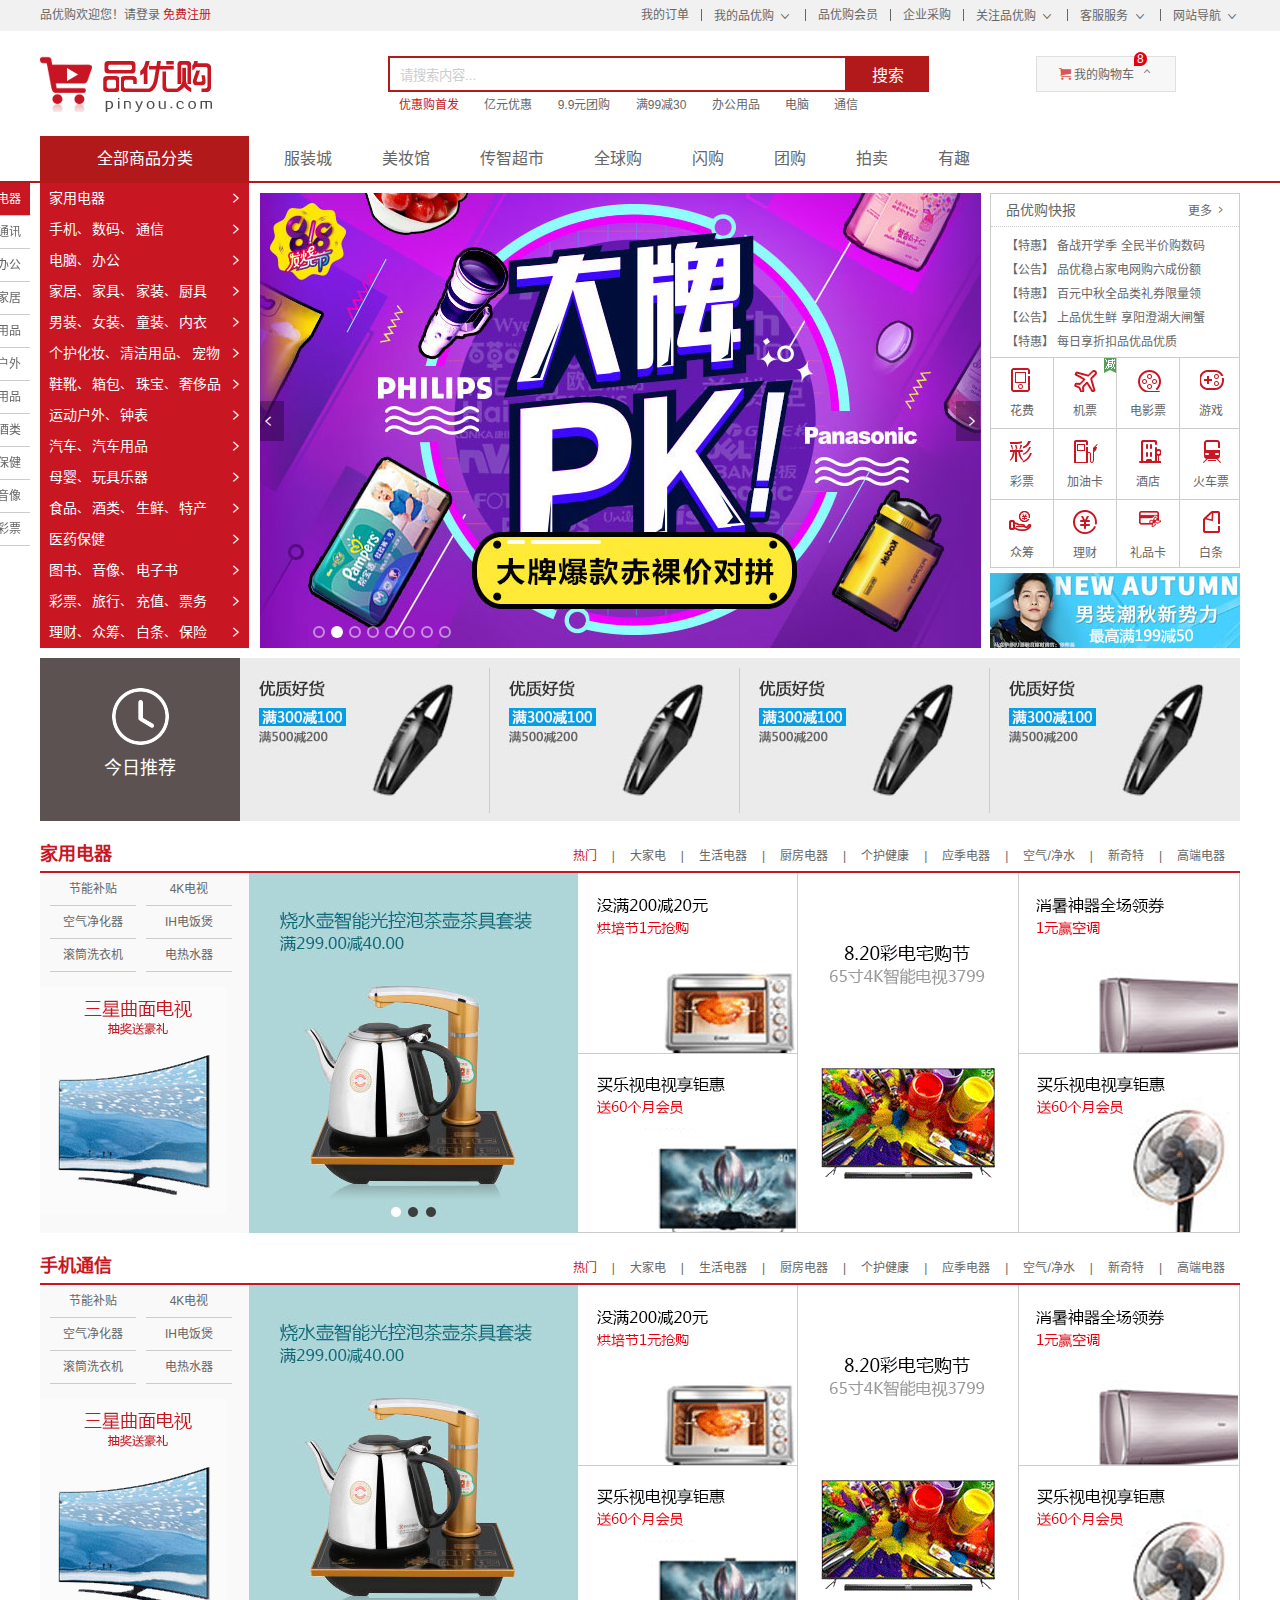
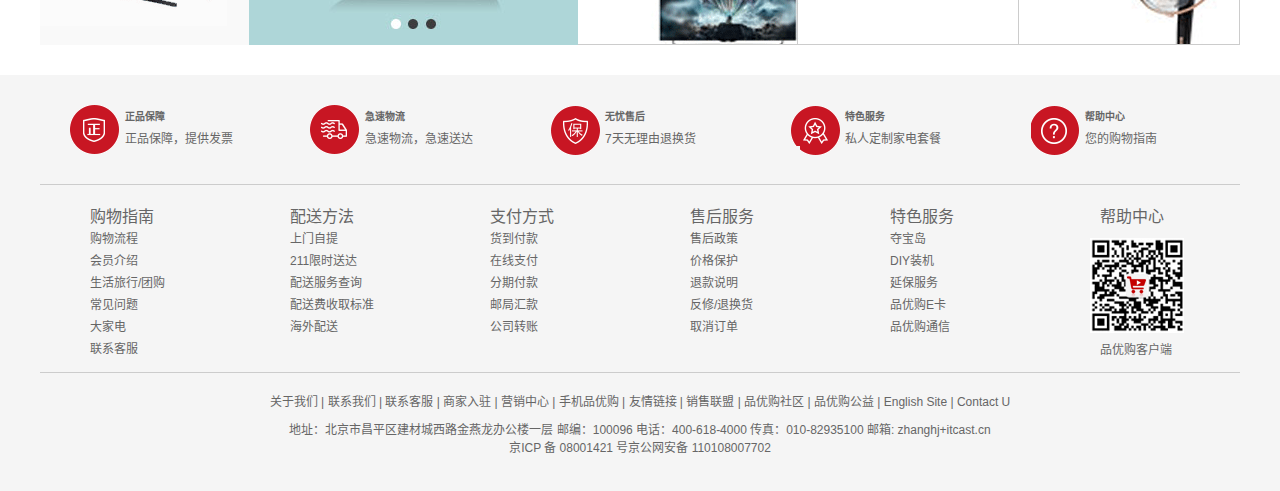
<file: pinyougou/index.html>
<!DOCTYPE html>
<html lang="zh-CN">
<head>
    <meta charset="UTF-8">
    <title>品优购-综合网购首选-正品低价、品质保障、配送及时、轻松购物！</title>
    <meta name="description" content="品优购 - 亚洲较大的网上交易平台，提供各类服饰、美容、家居、数码、话费/点卡充值… 数亿优质商品，同时提供担保交易(先收货后付款)等安全交易保障服务，并由商家提供退货承诺、破损补寄等消费者保障服务，让你安心享受网上购物乐趣！"/>
    <meta name="keywords" content="网上购物,网上商城,家电,手机,电脑,服装,居家,母婴,美妆,个护,食品,生鲜,品优购">
    <!-- 引入favicon.ico网页图标 -->
    <link rel="shortcut icon" href="favicon.ico">
    <!-- 引入css 初始化的css 文件 -->
    <link rel="stylesheet" href="css/base.css">
    <!-- 引入公共样式的css 文件 -->
    <link rel="stylesheet" href="css/common.css">
    <!-- 引入首页样式 -->
    <link rel="stylesheet" href="css/index.css">
</head>
<body>
    <!-- 顶部快捷导航 start -->
    <div class="shortcut">
        <div class="w">
            <div class="fl">
                <ul>
                    <li>品优购欢迎您！</li>
                    <li>请<a href="#">登录</a> <a href="#" class="style-red">免费注册</a></li>
                </ul>
            </div>
            <div class="fr">
                <ul>
                    <li><a href="#">我的订单</a></li>
                    <li class="spacer"></li>
                    <li>
                        <a href="#">我的品优购</a>
                        <i class="icomoon"></i>
                    </li>
                    <li class="spacer"></li>
                    <li><a href="#">品优购会员</a></li>
                    <li class="spacer"></li>
                    <li><a href="#">企业采购</a></li>
                    <li class="spacer"></li>
                    <li>
                        <a href="#">关注品优购</a>
                        <i class="icomoon"></i>
                    </li>
                    <li class="spacer"></li>
                    <li>
                        <a href="#">客服服务</a>
                        <i class="icomoon"></i>
                    </li>
                    <li class="spacer"></li>
                    <li>
                        <a href="#">网站导航</a>
                        <i class="icomoon"></i>
                    </li>
                </ul>
            </div>
        </div>
    </div>
    <!-- 顶部快捷导航 end -->
    <!-- header start -->
    <div class="header w">
        <!-- logo -->
        <div class="logo">
            <h1>
                <a href="index.html" title="品优购">品优购</a>
            </h1>
        </div>
        <!-- search -->
        <div class="search">
            <input type="text" class="text" value="请搜索内容...">
            <button class="btn">搜索</button>
        </div>
        <!-- hotwords -->
        <div class="hotwords">
            <a href="#" class="style-red">优惠购首发</a>
            <a href="#">亿元优惠</a>
            <a href="#">9.9元团购</a>
            <a href="#">满99减30</a>
            <a href="#">办公用品</a>
            <a href="#">电脑</a>
            <a href="#">通信</a>
        </div>
        <!-- shopcar -->
        <div class="shopcar">
            <i class="car"></i> 我的购物车 <i class="arrow"></i>
            <i class="count">8</i>
        </div>
    </div>
    <!-- header end -->
    <!-- nav start -->
    <div class="nav">
        <div class="w">
            <!-- dropdown  -->
            <div class="dropdown fl">
                <div class="dt">
                    全部商品分类
                </div>
                <div class="dd" >
                    <ul>
                        <li class="menu_item">
                            <a href="#">家用电器</a>
                            <i class="fr"></i>
                        </li>
                        <li class="menu_item">
                            <a href="list.html">手机</a>、
                            <a href="#">数码</a>、
                            <a href="#">通信</a>
                            <i class="fr"></i>
                        </li>
                        <li class="menu_item">
                            <a href="#">电脑</a>、
                            <a href="#">办公</a>
                            <i class="fr"></i>
                        </li>
                        <li class="menu_item">
                            <a href="#">家居</a>、
                            <a href="#">家具</a>、
                            <a href="#">家装</a>、
                            <a href="#">厨具</a>
                            <i class="fr"></i>
                        </li>
                        <li class="menu_item">
                            <a href="#">男装</a>、
                            <a href="#">女装</a>、
                            <a href="#">童装</a>、
                            <a href="#">内衣</a>
                            <i class="fr"></i>
                        </li>
                        <li class="menu_item">
                            <a href="#">个护化妆</a>、
                            <a href="#">清洁用品</a>、
                            <a href="#">宠物</a>
                            <i class="fr"></i>
                        </li>
                        <li class="menu_item">
                            <a href="#">鞋靴</a>、
                            <a href="#">箱包</a>、
                            <a href="#">珠宝</a>、
                            <a href="#">奢侈品</a>
                            <i class="fr"></i>
                        </li>
                        <li class="menu_item">
                            <a href="#">运动户外</a>、
                            <a href="#">钟表</a>
                            <i class="fr"></i>
                        </li>
                        <li class="menu_item">
                            <a href="#">汽车</a>、
                            <a href="#">汽车用品</a>
                            <i class="fr"></i>
                        </li>
                        <li class="menu_item">
                            <a href="#">母婴</a>、
                            <a href="#">玩具乐器</a>
                            <i class="fr"></i>
                        </li>
                        <li class="menu_item">
                            <a href="#">食品</a>、
                            <a href="#">酒类</a>、
                            <a href="#">生鲜</a>、
                            <a href="#">特产</a>
                            <i class="fr"></i>
                        </li>
                        <li class="menu_item">
                            <a href="#">医药保健</a>
                            <i class="fr"></i>
                        </li>
                        <li class="menu_item">
                            <a href="#">图书</a>、
                            <a href="#">音像</a>、
                            <a href="#">电子书</a>
                            <i class="fr"></i>
                        </li>
                        <li class="menu_item">
                            <a href="#">彩票</a>、
                            <a href="#">旅行</a>、
                            <a href="#">充值</a>、
                            <a href="#">票务</a>
                            <i class="fr"></i>
                        </li>
                        <li class="menu_item">
                            <a href="#">理财</a>、
                            <a href="#">众筹</a>、
                            <a href="#">白条</a>、
                            <a href="#">保险</a>
                            <i class="fr"></i>
                        </li>
                    </ul>
                </div>
            </div>
            <!-- navitems  -->
            <div class="navitems fl">
                <ul>
                    <li><a href="#">服装城</a></li>
                    <li><a href="#">美妆馆</a></li>
                    <li><a href="#">传智超市</a></li>
                    <li><a href="#">全球购</a></li>
                    <li><a href="#">闪购</a></li>
                    <li><a href="#">团购</a></li>
                    <li><a href="#">拍卖</a></li>
                    <li><a href="#">有趣</a></li>
                </ul>
            </div>
        </div>
    </div>
    <!-- nav end -->

    <!-- main start -->
    <div class="w">
        <div class="main">
            <!-- focus -->
            <div class="focus fl">
                <a href="#" class="arrow-l"></a>
                <a href="#" class="arrow-r"></a>
                <ul>
                    <li>
                        <a href="#">
                            <img src="upload/focus.jpg" alt="">
                        </a>
                    </li>
                </ul>
                <ol class="circle">
                    <li></li>
                    <li class="current"></li>
                    <li></li>
                    <li></li>
                    <li></li>
                    <li></li>
                    <li></li>
                    <li></li>
                </ol>
            </div>
            <!-- newsflash  -->
            <div class="newsflash fr">
                <!-- news -->
                <div class="news">
                    <!-- news-hd -->
                    <div class="news-hd">
                        品优购快报
                        <a href="#">更多</a>
                    </div>
                    <!-- news-bd -->
                    <div class="news-bd">
                        <ul>
                            <li><a href="#">【特惠】 备战开学季 全民半价购数码</a></li>
                            <li><a href="#">【公告】 品优稳占家电网购六成份额</a></li>
                            <li><a href="#">【特惠】 百元中秋全品类礼券限量领</a></li>
                            <li><a href="#">【公告】 上品优生鲜 享阳澄湖大闸蟹</a></li>
                            <li><a href="#">【特惠】 每日享折扣品优品优质</a></li>
                        </ul>
                    </div>
                </div>
                <!-- lifeservice -->
                <div class="lifeservice">
                    <ul>
                        <li>
                            <a href="#">
                                <i class="service_ico service_ico_huafei"></i>
                                <p>花费</p>
                            </a>
                        </li>
                        <li>
                            <a href="#">
                                <i class="service_ico service_ico_jipiao"></i>
                                <p>机票</p>
                            </a>
                            <span class="hot"></span>
                        </li>
                        <li>
                            <a href="#">
                                <i class="service_ico service_ico_dianyingpiao"></i>
                                <p>电影票</p>
                            </a>
                        </li>
                        <li>
                            <a href="#">
                                <i class="service_ico service_ico_youxi"></i>
                                <p>游戏</p>
                            </a>
                        </li>
                        <li>
                            <a href="#">
                                <i class="service_ico service_ico_caipiao"></i>
                                <p>彩票</p>
                            </a>
                        </li>
                        <li>
                            <a href="#">
                                <i class="service_ico service_ico_jiayouka"></i>
                                <p>加油卡</p>
                            </a>
                        </li>
                        <li>
                            <a href="#">
                                <i class="service_ico service_ico_jiudian"></i>
                                <p>酒店</p>
                            </a>
                        </li>
                        <li>
                            <a href="#">
                                <i class="service_ico service_ico_huochepiao"></i>
                                <p>火车票</p>
                            </a>
                        </li>
                        <li>
                            <a href="#">
                                <i class="service_ico service_ico_zongchou"></i>
                                <p>众筹</p>
                            </a>
                        </li>
                        <li>
                            <a href="#">
                                <i class="service_ico service_ico_licai"></i>
                                <p>理财</p>
                            </a>
                        </li>
                        <li>
                            <a href="#">
                                <i class="service_ico service_ico_lipinka"></i>
                                <p>礼品卡</p>
                            </a>
                        </li>
                        <li>
                            <a href="#">
                                <i class="service_ico service_ico_baitiao"></i>
                                <p>白条</p>
                            </a>
                        </li>
                    </ul>
                </div>
                <!-- bargain  -->
                <div class="bargain">
                    <img src="upload/bargain.jpg" alt="">
                </div>
            </div>
        </div>
    </div>
    <!-- main end -->

    <!-- recommend start -->
    <div class="recommend w">
        <!-- recom-hd -->
        <div class="recom-hd fl">
            <img src="img/clock.png" alt="">
            <h3>今日推荐</h3>
        </div>
        <!-- recom-bd -->
        <div class="recom-bd fl">
            <ul>
                <li><a href="#"><img src="upload/pic.jpg" alt=""></a></li>
                <li><a href="#"><img src="upload/pic.jpg" alt=""></a></li>
                <li><a href="#"><img src="upload/pic.jpg" alt=""></a></li>
                <li class="last"><a href="#"><img src="upload/pic.jpg" alt=""></a></li>
            </ul>
        </div>
    </div>
    <!-- recommend end -->

    <!-- floor start -->
    <div class="floor">
        <div class="jiadian w">
            <!-- box-hd -->
            <div class="box-hd">
                <h3>家用电器</h3>
                <div class="tab-list fr">
                    <ul>
                        <li><a href="#" class="style-red">热门</a>|</li>
                        <li><a href="#">大家电</a>|</li>
                        <li><a href="#">生活电器</a>|</li>
                        <li><a href="#">厨房电器</a>|</li>
                        <li><a href="#">个护健康</a>|</li>
                        <li><a href="#">应季电器</a>|</li>
                        <li><a href="#">空气/净水</a>|</li>
                        <li><a href="#">新奇特</a>|</li>
                        <li><a href="#">高端电器</a></li>
                    </ul>
                </div>
            </div>
            <!-- box-bd -->
            <div class="box-bd">
                <ul class="tab-con">
                    <li class="w209">
                        <ul class="tab-con-list">
                            <li><a href="#">节能补贴</a></li>
                            <li><a href="#">4K电视</a></li>
                            <li><a href="#">空气净化器</a></li>
                            <li><a href="#">IH电饭煲</a></li>
                            <li><a href="#">滚筒洗衣机</a></li>
                            <li><a href="#">电热水器</a></li>
                        </ul>
                        <img src="upload/floor-1-1.png" alt="">
                    </li>
                    <li class="w329"><img src="upload/pic1.jpg" alt=""></li>
                    <li class="w219">
                        <div class="tab-con-item">
                            <a href="#">
                                <img src="upload/floor-1-2.png" alt="">
                            </a>
                        </div>
                        <div class="tab-con-item">
                            <a href="#">
                                <img src="upload/floor-1-3.png" alt="">
                            </a>
                        </div>
                    </li>
                    <li class="w220">
                        <div class="tab-con-item">
                            <a href="#">
                                <img src="upload/floor-1-4.png" alt="">
                            </a>
                        </div>
                    </li>
                    <li class="w220">
                        <div class="tab-con-item">
                            <a href="#">
                                <img src="upload/floor-1-5.png" alt="">
                            </a>
                        </div>
                        <div class="tab-con-item">
                            <a href="#">
                                <img src="upload/floor-1-6.png" alt="">
                            </a>
                        </div>
                    </li>
                </ul>
                <!-- <ul class="tab-con">
                    <li></li>
                    <li></li>
                    <li></li>
                    <li></li>
                    <li></li>
                </ul> -->
            </div>
        </div>
        <div class="shouji w">
            <!-- box-hd -->
            <div class="box-hd">
                <h3>手机通信</h3>
                <div class="tab-list fr">
                    <ul>
                        <li><a href="#" class="style-red">热门</a>|</li>
                        <li><a href="#">大家电</a>|</li>
                        <li><a href="#">生活电器</a>|</li>
                        <li><a href="#">厨房电器</a>|</li>
                        <li><a href="#">个护健康</a>|</li>
                        <li><a href="#">应季电器</a>|</li>
                        <li><a href="#">空气/净水</a>|</li>
                        <li><a href="#">新奇特</a>|</li>
                        <li><a href="#">高端电器</a></li>
                    </ul>
                </div>
            </div>
            <!-- box-bd -->
            <div class="box-bd">
                <ul class="tab-con">
                    <li class="w209">
                        <ul class="tab-con-list">
                            <li><a href="#">节能补贴</a></li>
                            <li><a href="#">4K电视</a></li>
                            <li><a href="#">空气净化器</a></li>
                            <li><a href="#">IH电饭煲</a></li>
                            <li><a href="#">滚筒洗衣机</a></li>
                            <li><a href="#">电热水器</a></li>
                        </ul>
                        <img src="upload/floor-1-1.png" alt="">
                    </li>
                    <li class="w329"><img src="upload/pic1.jpg" alt=""></li>
                    <li class="w219">
                        <div class="tab-con-item">
                            <a href="#">
                                <img src="upload/floor-1-2.png" alt="">
                            </a>
                        </div>
                        <div class="tab-con-item">
                            <a href="#">
                                <img src="upload/floor-1-3.png" alt="">
                            </a>
                        </div>
                    </li>
                    <li class="w220">
                        <div class="tab-con-item">
                            <a href="#">
                                <img src="upload/floor-1-4.png" alt="">
                            </a>
                        </div>
                    </li>
                    <li class="w220">
                        <div class="tab-con-item">
                            <a href="#">
                                <img src="upload/floor-1-5.png" alt="">
                            </a>
                        </div>
                        <div class="tab-con-item">
                            <a href="#">
                                <img src="upload/floor-1-6.png" alt="">
                            </a>
                        </div>
                    </li>
                </ul>
                <!-- <ul class="tab-con">
                    <li></li>
                    <li></li>
                    <li></li>
                    <li></li>
                    <li></li>
                </ul> -->
            </div>
        </div>
    </div>
    <!-- floor end -->

    <!-- fixedtool start -->
    <div class="fixedtool">
        <ul>
            <li class="current">家用电器</li>
            <li>手机通讯</li>
            <li>电脑办公</li>
            <li>家具家居</li>
            <li>生活用品</li>
            <li>运动户外</li>
            <li>汽车用品</li>
            <li>食品酒类</li>
            <li>医药保健</li>
            <li>图书音像</li>
            <li>金融彩票</li>
        </ul>
    </div>
    <!-- fixedtool end -->

    <!-- footer start -->
    <div class="footer">
        <div class="w">
            <!-- mod_service -->
            <div class="mod_service">
                <ul>
                    <li>
                        <i class="mod_cervice_icon mod_service_zheng"></i>
                        <div class="mod_service_tit">
                            <h5>正品保障</h5>
                            <p>正品保障，提供发票</p>
                        </div>
                    </li>
                    <li>
                        <i class="mod_cervice_icon mod_service_kuai"></i>
                        <div class="mod_service_tit">
                            <h5>急速物流</h5>
                            <p>急速物流，急速送达</p>
                        </div>
                    </li>
                    <li>
                        <i class="mod_cervice_icon mod_service_bao"></i>
                        <div class="mod_service_tit">
                            <h5>无忧售后</h5>
                            <p>7天无理由退换货</p>
                        </div>
                    </li>
                    <li>
                        <i class="mod_cervice_icon mod_service_server"></i>
                        <div class="mod_service_tit">
                            <h5>特色服务</h5>
                            <p>私人定制家电套餐</p>
                        </div>
                    </li>
                    <li>
                        <i class="mod_cervice_icon mod_service_help"></i>
                        <div class="mod_service_tit">
                            <h5>帮助中心</h5>
                            <p>您的购物指南</p>
                        </div>
                    </li>
                </ul>
            </div>
            <!-- mod_help  -->
            <div class="mod_help">
                <dl class="mod_help_list">
                    <dt>购物指南</dt>
                    <dd><a href="#">购物流程</a></dd>
                    <dd><a href="#">会员介绍</a></dd>
                    <dd><a href="#">生活旅行/团购</a></dd>
                    <dd><a href="#">常见问题</a></dd>
                    <dd><a href="#">大家电</a></dd>
                    <dd><a href="#">联系客服</a></dd>
                </dl>
                <dl class="mod_help_list">
                    <dt>配送方法</dt>
                    <dd><a href="#">上门自提</a></dd>
                    <dd><a href="#">211限时送达</a></dd>
                    <dd><a href="#">配送服务查询</a></dd>
                    <dd><a href="#">配送费收取标准</a></dd>
                    <dd><a href="#">海外配送</a></dd>
                </dl>
                <dl class="mod_help_list">
                    <dt>支付方式</dt>
                    <dd><a href="#">货到付款</a></dd>
                    <dd><a href="#">在线支付</a></dd>
                    <dd><a href="#">分期付款</a></dd>
                    <dd><a href="#">邮局汇款</a></dd>
                    <dd><a href="#">公司转账</a></dd>
                </dl>
                <dl class="mod_help_list">
                    <dt>售后服务</dt>
                    <dd><a href="#">售后政策</a></dd>
                    <dd><a href="#">价格保护</a></dd>
                    <dd><a href="#">退款说明</a></dd>
                    <dd><a href="#">反修/退换货</a></dd>
                    <dd><a href="#">取消订单</a></dd>
                </dl>
                <dl class="mod_help_list">
                    <dt>特色服务</dt>
                    <dd><a href="#">夺宝岛</a></dd>
                    <dd><a href="#">DIY装机</a></dd>
                    <dd><a href="#">延保服务</a></dd>
                    <dd><a href="#">品优购E卡</a></dd>
                    <dd><a href="#">品优购通信</a></dd>
                </dl>
                <dl class="mod_help_list mod_help_app">
                    <dt>帮助中心</dt>
                    <dd>
                        <img src="upload/erweima.png" alt="">
                        <p>品优购客户端</p>
                    </dd>
                </dl>
            </div>
            <!-- mod_copyright  -->
            <div class="mod_copyright">
                <p class="mod_copyright_links">
                    <a href="#">关于我们</a> | <a href="#">联系我们</a> | <a href="#">联系客服</a> | <a href="#">商家入驻</a> | <a href="#">营销中心</a> | <a href="#">手机品优购</a> | <a href="#">友情链接</a> | <a href="#">销售联盟</a> | <a href="#">品优购社区</a> | <a href="#">品优购公益</a> | <a href="#">English Site</a> | <a href="#">Contact U</a>
                </p>
                <p class=".mod_copyright_info">
                    地址：北京市昌平区建材城西路金燕龙办公楼一层 邮编：100096 电话：400-618-4000 传真：010-82935100 邮箱: zhanghj+itcast.cn <br>
                    京ICP 备 08001421 号京公网安备 110108007702
                </p>
            </div>
        </div>
    </div>
    <!-- footer end -->
</body>
</html>
</file>
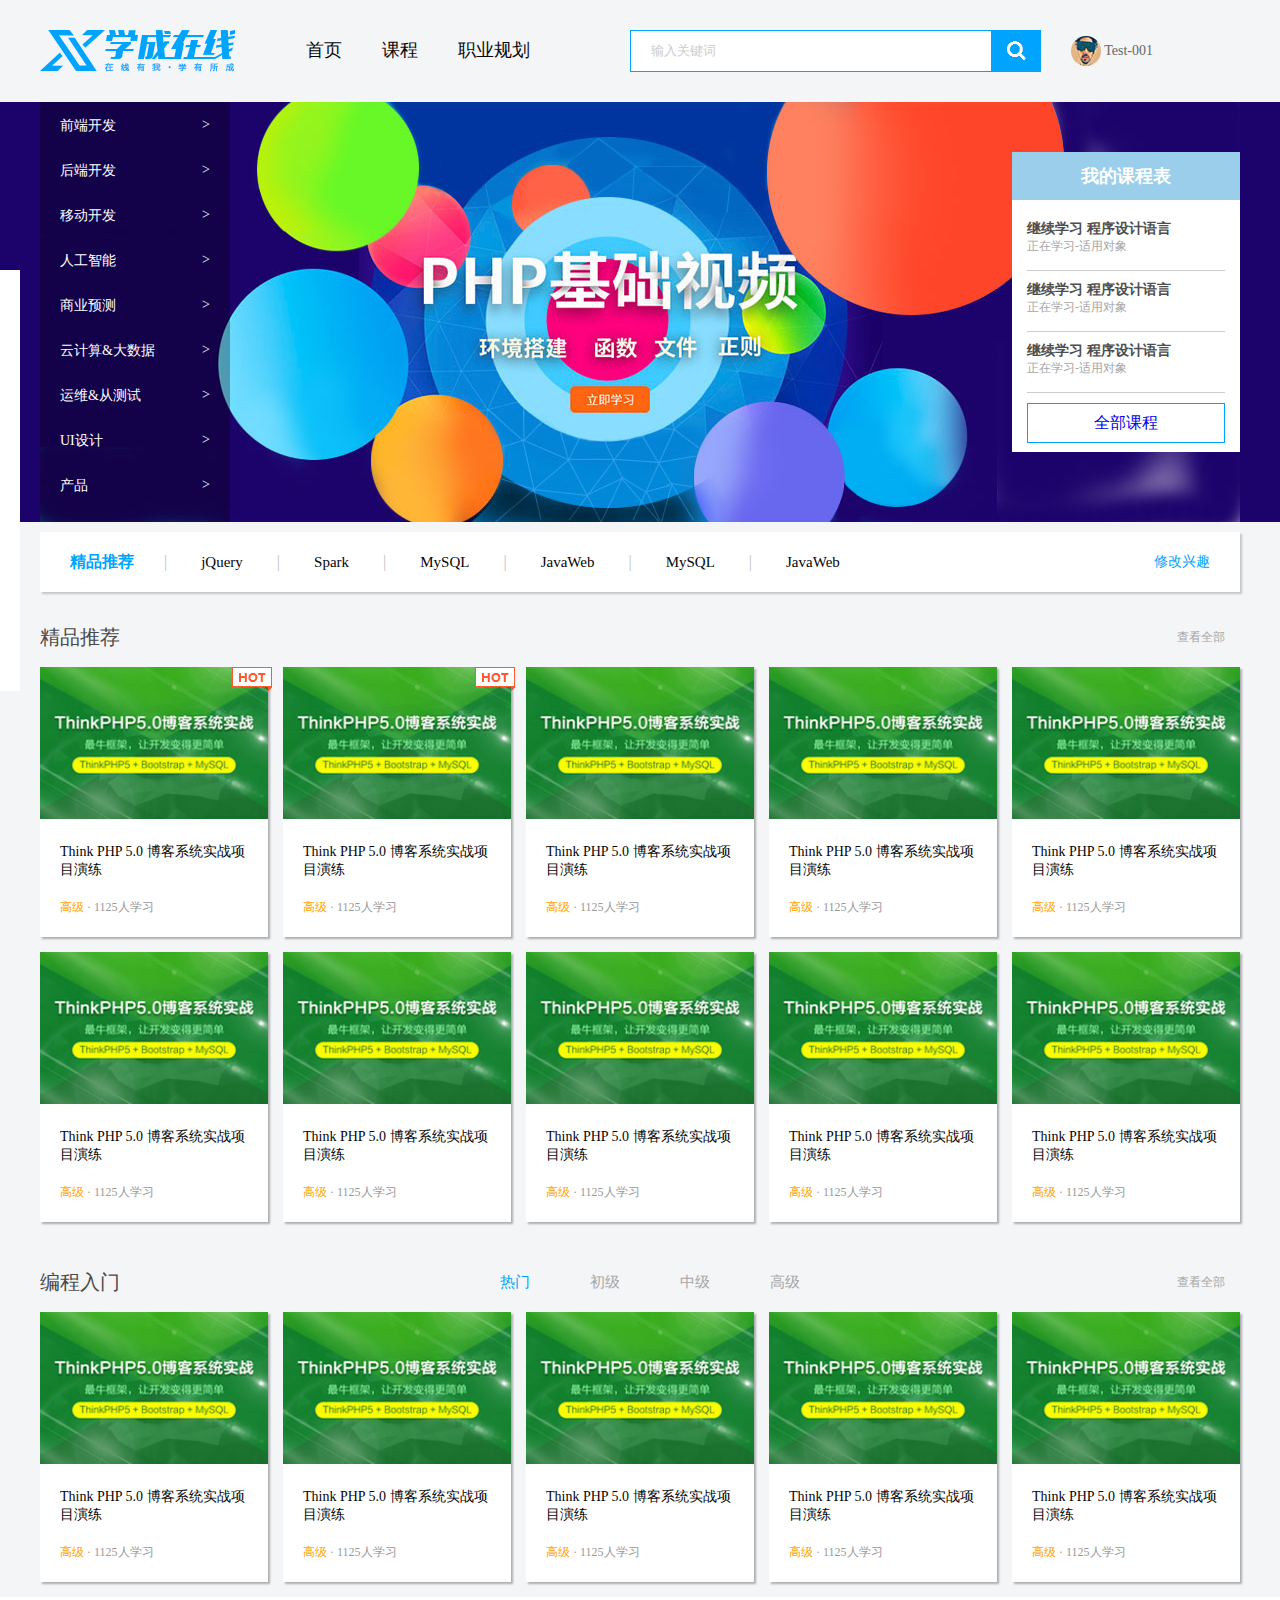
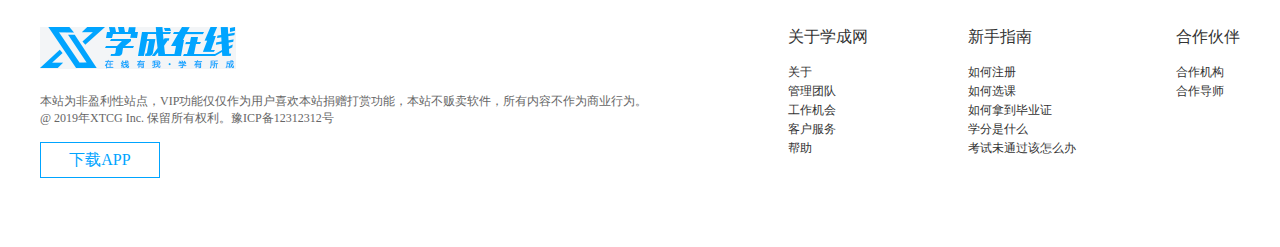
<file: study/index.html>
<!DOCTYPE html>
<html lang="en">
<head>
    <meta charset="UTF-8">
    <meta http-equiv="X-UA-Compatible" content="IE=edge">
    <meta name="viewport" content="width=device-width, initial-scale=1.0">
    <title>学成在线</title>
    <link rel="stylesheet" href="style.css">
</head>
<body>
    <!-- 固定的侧边栏 -->
    <div class="fixedbar">
        <ul>
            <li><a href="#">编程入门</a></li>
            <li><a href="#">数据分析师</a></li>
            <li><a href="#">机器学习工程师</a></li>
            <li><a href="#">前端开发工程师</a></li>
            <li><a href="#">人工智能工程师</a></li>
            <li><a href="#">全栈工程师</a></li>
            <li><a href="#">IOS工程师</a></li>
            <li><a href="#">VR开发者</a></li>
            <li><a href="#">深度学习</a></li>
            <li><a href="#">商业预测分析师</a></li>
            <li><a href="#">Android开发工程师</a></li>
        </ul>
    </div>
    <!-- header头部模块开始 -->
    <div class="header w">
        <!-- logo -->
        <div class="logo">
            <img src="images/logo.png" alt="">
        </div>
        <!-- nav -->
        <div class="nav">
            <ul>
                <li><a href="#">首页</a></li>
                <li><a href="#">课程</a></li>
                <li><a href="#">职业规划</a></li>
            </ul>
        </div>
        <!-- search -->
        <div class="search">
            <input type="text" value="输入关键词">
            <button></button>
        </div>
        <!-- user -->
        <div class="user">
            <img src="images/user.jpg" alt=""> 
            Test-001
        </div>
    </div>
    <!-- header头部模块结束 -->
    <!-- banner 部分 start -->
    <div class="banner">
        <div class="w">
            <!-- 左侧 subnav -->
            <div class="subnav">
                <ul>
                    <li><a href="#">前端开发 <span>></span></a></li>
                    <li><a href="#">后端开发 <span>></span></a></li>
                    <li><a href="#">移动开发 <span>></span></a></li>
                    <li><a href="#">人工智能 <span>></span></a></li>
                    <li><a href="#">商业预测 <span>></span></a></li>
                    <li><a href="#">云计算&大数据 <span>></span></a></li>
                    <li><a href="#">运维&从测试 <span>></span></a></li>
                    <li><a href="#">UI设计 <span>></span></a></li>
                    <li><a href="#">产品 <span>></span></a></li>
                </ul>
            </div>
            <!-- 右侧 course -->
            <div class="course">
                <div class="course-hd">我的课程表</div>
                <div class="course-bd">
                    <ul>
                        <li>
                            <h4>继续学习 程序设计语言</h4>
                            <p>正在学习-适用对象</p>
                        </li>
                        <li>
                            <h4>继续学习 程序设计语言</h4>
                            <p>正在学习-适用对象</p>
                        </li>
                        <li>
                            <h4>继续学习 程序设计语言</h4>
                            <p>正在学习-适用对象</p>
                        </li>
                    </ul>
                    <a href="#" class="all">全部课程</a>
                </div>
            </div>
        </div>
    </div>
    <!-- banner 部分 end -->
    <!-- goods start -->
    <div class="goods w">
        <h3>精品推荐</h3>
        <div class="goods-item">
            |   <a href="#">jQuery</a>
            |   <a href="#">Spark</a>
            |   <a href="#">MySQL</a>
            |   <a href="#">JavaWeb</a>
            |   <a href="#">MySQL</a>
            |   <a href="#">JavaWeb</a>
        </div>
        <div class="mod">修改兴趣</div>
    </div>
    <!-- goods end -->
    <!-- box start -->
    <div class="box w">
        <div class="box-hd">
            <h3>精品推荐</h3>
            <a href="#">查看全部</a>
        </div>
        <!-- 在此清除浮动 -->
        <div class="box-bd clearfix">
            <ul>
                <li>
                    <img src="images/hot.png" alt="" class="hot">
                    <img src="images/pic.jpg" alt="">
                    <h4>Think PHP 5.0 博客系统实战项目演练</h4>
                    <p><span>高级</span> · 1125人学习</p>
                </li>
                <li>
                    <img src="images/hot.png" alt="" class="hot">
                    <img src="images/pic.jpg" alt="">
                    <h4>Think PHP 5.0 博客系统实战项目演练</h4>
                    <p><span>高级</span> · 1125人学习</p>
                </li>
                <li>
                    <img src="images/pic.jpg" alt="">
                    <h4>Think PHP 5.0 博客系统实战项目演练</h4>
                    <p><span>高级</span> · 1125人学习</p>
                </li>
                <li>
                    <img src="images/pic.jpg" alt="">
                    <h4>Think PHP 5.0 博客系统实战项目演练</h4>
                    <p><span>高级</span> · 1125人学习</p>
                </li>
                <li>
                    <img src="images/pic.jpg" alt="">
                    <h4>Think PHP 5.0 博客系统实战项目演练</h4>
                    <p><span>高级</span> · 1125人学习</p>
                </li>
                <li>
                    <img src="images/pic.jpg" alt="">
                    <h4>Think PHP 5.0 博客系统实战项目演练</h4>
                    <p><span>高级</span> · 1125人学习</p>
                </li>
                <li>
                    <img src="images/pic.jpg" alt="">
                    <h4>Think PHP 5.0 博客系统实战项目演练</h4>
                    <p><span>高级</span> · 1125人学习</p>
                </li>
                <li>
                    <img src="images/pic.jpg" alt="">
                    <h4>Think PHP 5.0 博客系统实战项目演练</h4>
                    <p><span>高级</span> · 1125人学习</p>
                </li>
                <li>
                    <img src="images/pic.jpg" alt="">
                    <h4>Think PHP 5.0 博客系统实战项目演练</h4>
                    <p><span>高级</span> · 1125人学习</p>
                </li>
                <li>
                    <img src="images/pic.jpg" alt="">
                    <h4>Think PHP 5.0 博客系统实战项目演练</h4>
                    <p><span>高级</span> · 1125人学习</p>
                </li>
            </ul>
        </div>
    </div>
    <!-- box end -->
    <div class="box w">
        <div class="box-hd">
            <h3>编程入门</h3>
            <ul>
                <li><a href="#"><span>热门</span></a></li>
                <li><a href="#">初级</a></li>
                <li><a href="#">中级</a></li>
                <li><a href="#">高级</a></li>
            </ul>
            <a href="#">查看全部</a>
        </div>
        <!-- 在此清除浮动 -->
        <div class="box-bd clearfix">
            <ul>
                <li>
                    <img src="images/pic.jpg" alt="">
                    <h4>Think PHP 5.0 博客系统实战项目演练</h4>
                    <p><span>高级</span> · 1125人学习</p>
                </li>
                <li>
                    <img src="images/pic.jpg" alt="">
                    <h4>Think PHP 5.0 博客系统实战项目演练</h4>
                    <p><span>高级</span> · 1125人学习</p>
                </li>
                <li>
                    <img src="images/pic.jpg" alt="">
                    <h4>Think PHP 5.0 博客系统实战项目演练</h4>
                    <p><span>高级</span> · 1125人学习</p>
                </li>
                <li>
                    <img src="images/pic.jpg" alt="">
                    <h4>Think PHP 5.0 博客系统实战项目演练</h4>
                    <p><span>高级</span> · 1125人学习</p>
                </li>
                <li>
                    <img src="images/pic.jpg" alt="">
                    <h4>Think PHP 5.0 博客系统实战项目演练</h4>
                    <p><span>高级</span> · 1125人学习</p>
                </li>
            </ul>
        </div>
    </div>
    <!-- footer start -->
    <div class="footer">
        <div class="w">
            <!-- 左侧 -->
            <div class="copyright">
                <img src="images/logo.png" alt="">
                <p>本站为非盈利性站点，VIP功能仅仅作为用户喜欢本站捐赠打赏功能，本站不贩卖软件，所有内容不作为商业行为。<br>
                @ 2019年XTCG Inc. 保留所有权利。豫ICP备12312312号
                </p>    
                <a href="#" class="app">下载APP</a>
            </div>
            <!-- 右侧 -->
            <div class="links">
                <dl>
                    <dt>关于学成网</dt>
                    <dd><a href="#">关于</a></dd>
                    <dd><a href="#">管理团队</a></dd>
                    <dd><a href="#">工作机会</a></dd>
                    <dd><a href="#">客户服务</a></dd>
                    <dd><a href="#">帮助</a></dd>
                </dl>
                <dl>
                    <dt>新手指南</dt>
                    <dd><a href="#">如何注册</a></dd>
                    <dd><a href="#">如何选课</a></dd>
                    <dd><a href="#">如何拿到毕业证</a></dd>
                    <dd><a href="#">学分是什么</a></dd>
                    <dd><a href="#">考试未通过该怎么办</a></dd>
                </dl>
                <dl>
                    <dt>合作伙伴</dt>
                    <dd><a href="#">合作机构</a></dd>
                    <dd><a href="#">合作导师</a></dd>
                </dl>
            </div>
        </div>
    </div>
    <!-- footer end -->
</body>
</html>
</file>
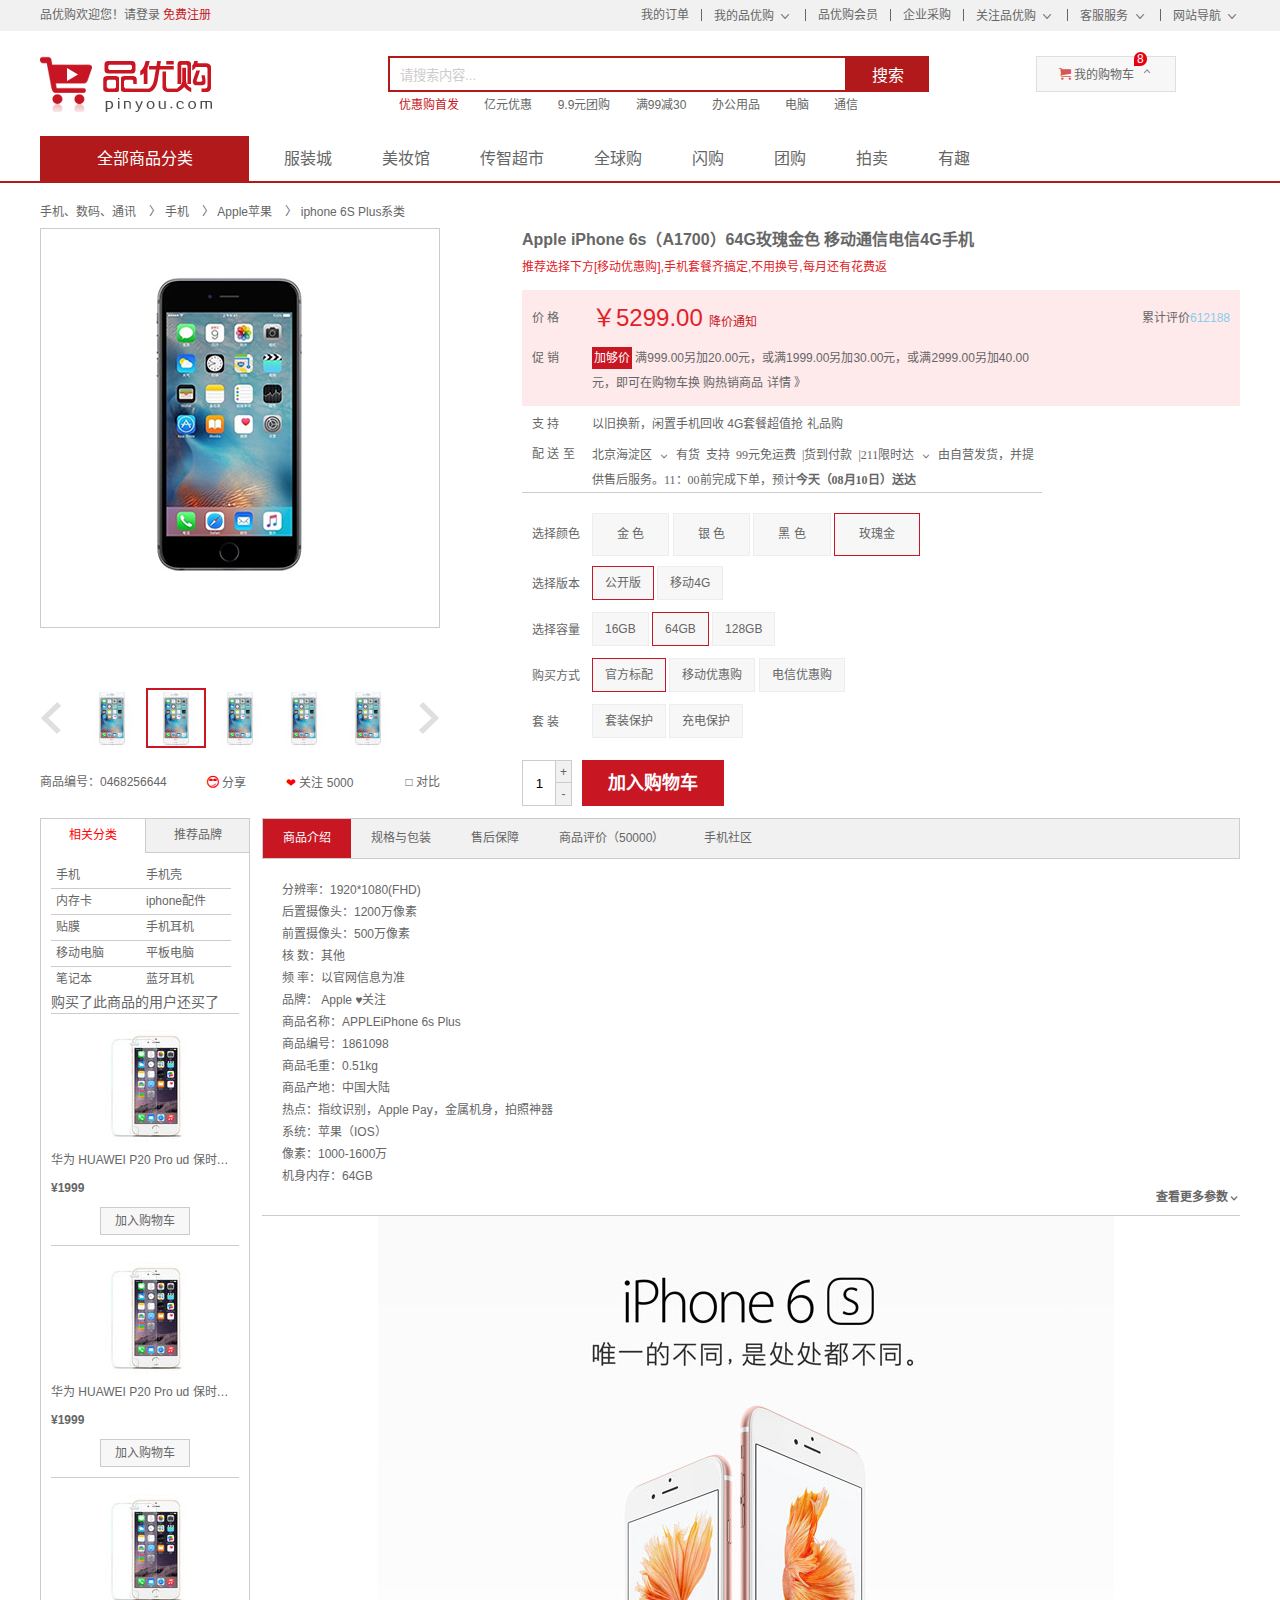
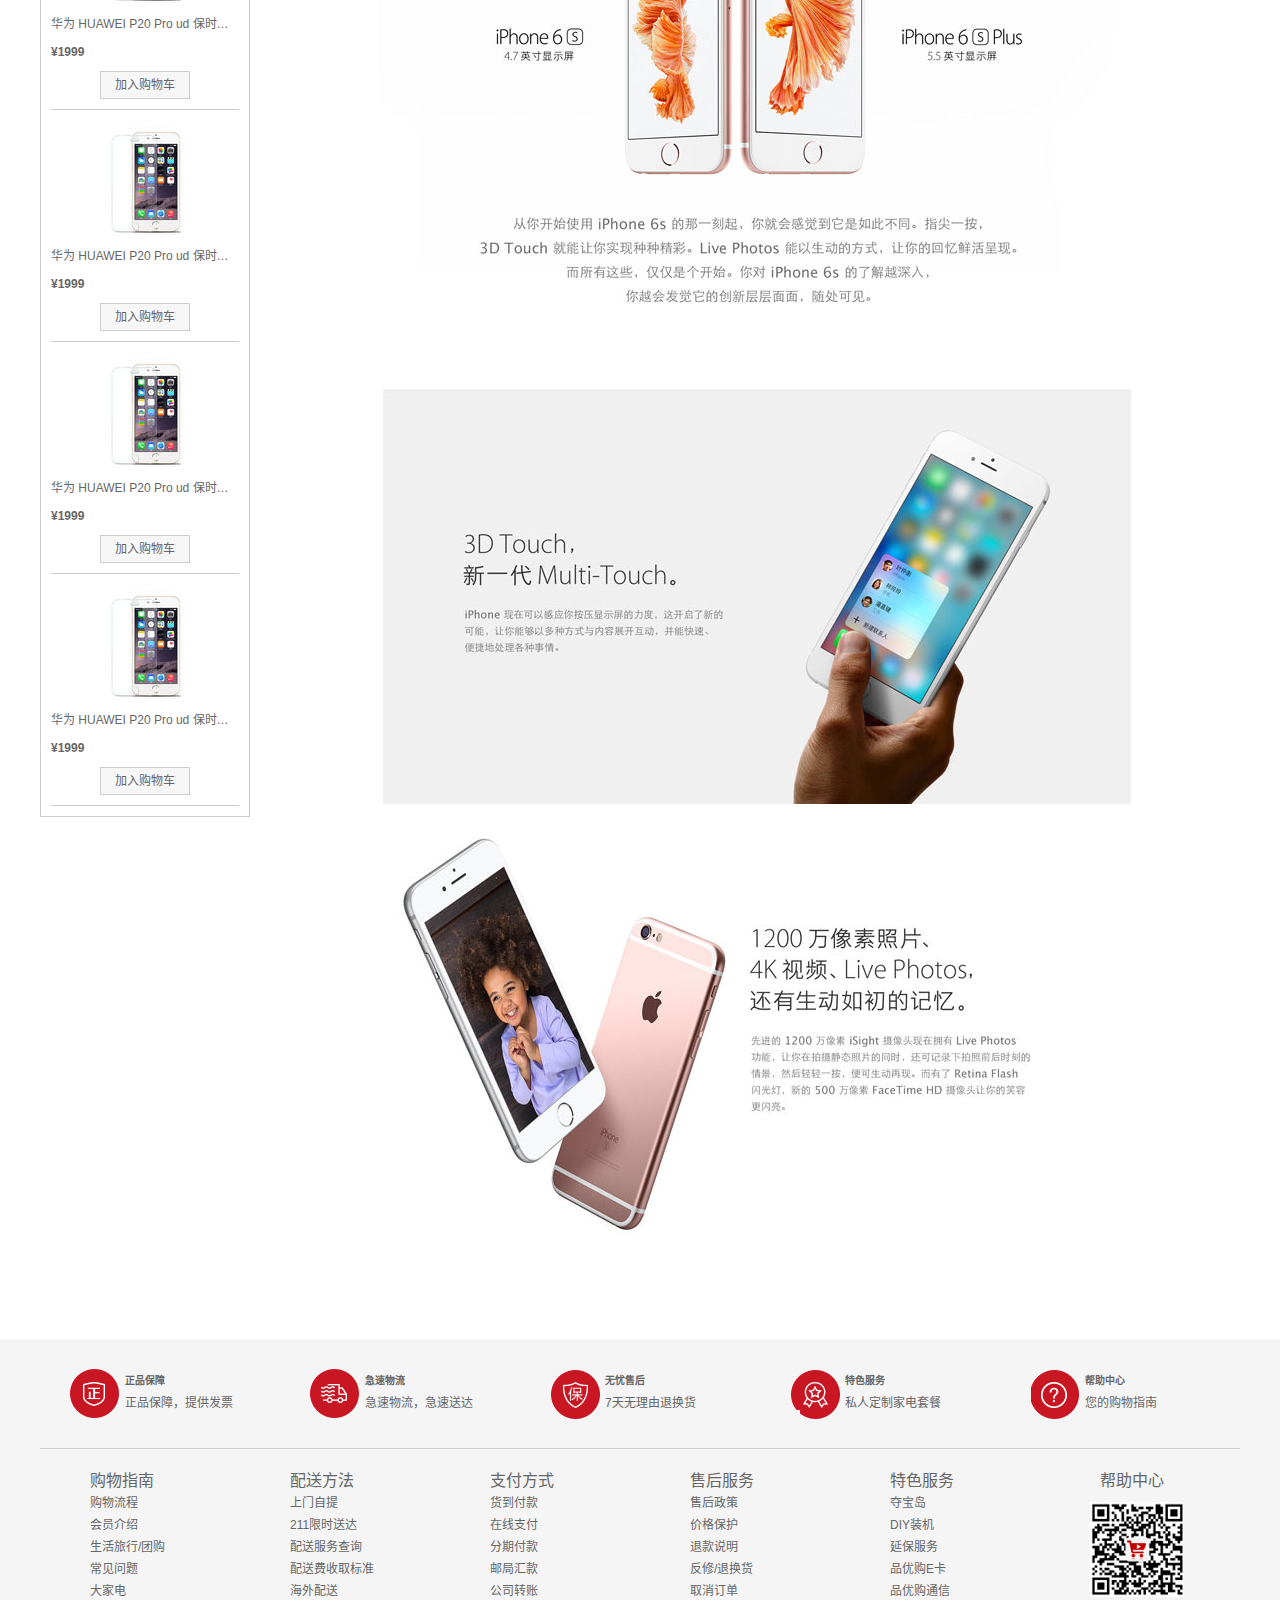
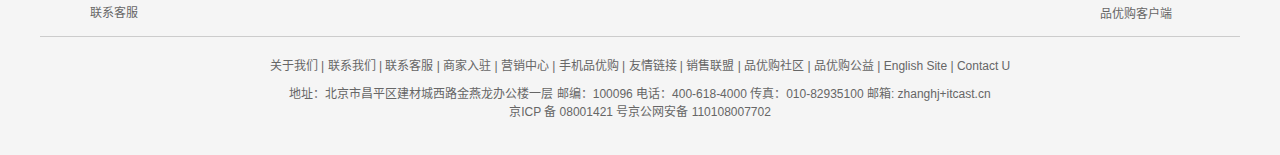
<file: pinyougou/detail.html>
<!DOCTYPE html>
<html lang="zh-CN">
<head>
    <meta charset="UTF-8">
    <title>手机详情页！</title>
    <meta name="description" content="品优购 - 亚洲较大的网上交易平台，提供各类服饰、美容、家居、数码、话费/点卡充值… 数亿优质商品，同时提供担保交易(先收货后付款)等安全交易保障服务，并由商家提供退货承诺、破损补寄等消费者保障服务，让你安心享受网上购物乐趣！"/>
    <meta name="keywords" content="网上购物,网上商城,家电,手机,电脑,服装,居家,母婴,美妆,个护,食品,生鲜,品优购">
    <!-- 引入favicon.ico网页图标 -->
    <link rel="shortcut icon" href="favicon.ico">
    <!-- 引入css 初始化的css 文件 -->
    <link rel="stylesheet" href="css/base.css">
    <!-- 引入公共样式的css 文件 -->
    <link rel="stylesheet" href="css/common.css">
    <!-- 引入详情页样式的css 文件 -->
    <link rel="stylesheet" href="css/detail.css">
</head>
<body>
    <!-- 顶部快捷导航 start -->
    <div class="shortcut">
        <div class="w">
            <div class="fl">
                <ul>
                    <li>品优购欢迎您！</li>
                    <li>请<a href="#">登录</a> <a href="#" class="style-red">免费注册</a></li>
                </ul>
            </div>
            <div class="fr">
                <ul>
                    <li><a href="#">我的订单</a></li>
                    <li class="spacer"></li>
                    <li>
                        <a href="#">我的品优购</a>
                        <i class="icomoon"></i>
                    </li>
                    <li class="spacer"></li>
                    <li><a href="#">品优购会员</a></li>
                    <li class="spacer"></li>
                    <li><a href="#">企业采购</a></li>
                    <li class="spacer"></li>
                    <li>
                        <a href="#">关注品优购</a>
                        <i class="icomoon"></i>
                    </li>
                    <li class="spacer"></li>
                    <li>
                        <a href="#">客服服务</a>
                        <i class="icomoon"></i>
                    </li>
                    <li class="spacer"></li>
                    <li>
                        <a href="#">网站导航</a>
                        <i class="icomoon"></i>
                    </li>
                </ul>
            </div>
        </div>
    </div>
    <!-- 顶部快捷导航 end -->
    <!-- header start -->
    <div class="header w">
        <!-- logo -->
        <div class="logo">
            <h1>
                <a href="index.html" title="品优购">品优购</a>
            </h1>
        </div>
        <!-- search -->
        <div class="search">
            <input type="text" class="text" value="请搜索内容...">
            <button class="btn">搜索</button>
        </div>
        <!-- hotwords -->
        <div class="hotwords">
            <a href="#" class="style-red">优惠购首发</a>
            <a href="#">亿元优惠</a>
            <a href="#">9.9元团购</a>
            <a href="#">满99减30</a>
            <a href="#">办公用品</a>
            <a href="#">电脑</a>
            <a href="#">通信</a>
        </div>
        <!-- shopcar -->
        <div class="shopcar">
            <i class="car"></i> 我的购物车 <i class="arrow"></i>
            <i class="count">8</i>
        </div>
    </div>
    <!-- header end -->
    <!-- nav start -->
    <div class="nav">
        <div class="w">
            <!-- dropdown  -->
            <div class="dropdown fl">
                <div class="dt">
                    全部商品分类
                </div>
                <div class="dd" style="display: none;">
                    <ul>
                        <li class="menu_item">
                            <a href="#">家用电器</a>
                            <i class="fr"></i>
                        </li>
                        <li class="menu_item">
                            <a href="#">手机</a>、
                            <a href="#">数码</a>、
                            <a href="#">通信</a>
                            <i class="fr"></i>
                        </li>
                        <li class="menu_item">
                            <a href="#">电脑</a>、
                            <a href="#">办公</a>
                            <i class="fr"></i>
                        </li>
                        <li class="menu_item">
                            <a href="#">家居</a>、
                            <a href="#">家具</a>、
                            <a href="#">家装</a>、
                            <a href="#">厨具</a>
                            <i class="fr"></i>
                        </li>
                        <li class="menu_item">
                            <a href="#">男装</a>、
                            <a href="#">女装</a>、
                            <a href="#">童装</a>、
                            <a href="#">内衣</a>
                            <i class="fr"></i>
                        </li>
                        <li class="menu_item">
                            <a href="#">个护化妆</a>、
                            <a href="#">清洁用品</a>、
                            <a href="#">宠物</a>
                            <i class="fr"></i>
                        </li>
                        <li class="menu_item">
                            <a href="#">鞋靴</a>、
                            <a href="#">箱包</a>、
                            <a href="#">珠宝</a>、
                            <a href="#">奢侈品</a>
                            <i class="fr"></i>
                        </li>
                        <li class="menu_item">
                            <a href="#">运动户外</a>、
                            <a href="#">钟表</a>
                            <i class="fr"></i>
                        </li>
                        <li class="menu_item">
                            <a href="#">汽车</a>、
                            <a href="#">汽车用品</a>
                            <i class="fr"></i>
                        </li>
                        <li class="menu_item">
                            <a href="#">母婴</a>、
                            <a href="#">玩具乐器</a>
                            <i class="fr"></i>
                        </li>
                        <li class="menu_item">
                            <a href="#">食品</a>、
                            <a href="#">酒类</a>、
                            <a href="#">生鲜</a>、
                            <a href="#">特产</a>
                            <i class="fr"></i>
                        </li>
                        <li class="menu_item">
                            <a href="#">医药保健</a>
                            <i class="fr"></i>
                        </li>
                        <li class="menu_item">
                            <a href="#">图书</a>、
                            <a href="#">音像</a>、
                            <a href="#">电子书</a>
                            <i class="fr"></i>
                        </li>
                        <li class="menu_item">
                            <a href="#">彩票</a>、
                            <a href="#">旅行</a>、
                            <a href="#">充值</a>、
                            <a href="#">票务</a>
                            <i class="fr"></i>
                        </li>
                        <li class="menu_item">
                            <a href="#">理财</a>、
                            <a href="#">众筹</a>、
                            <a href="#">白条</a>、
                            <a href="#">保险</a>
                            <i class="fr"></i>
                        </li>
                    </ul>
                </div>
            </div>
            <!-- navitems  -->
            <div class="navitems fl">
                <ul>
                    <li><a href="#">服装城</a></li>
                    <li><a href="#">美妆馆</a></li>
                    <li><a href="#">传智超市</a></li>
                    <li><a href="#">全球购</a></li>
                    <li><a href="#">闪购</a></li>
                    <li><a href="#">团购</a></li>
                    <li><a href="#">拍卖</a></li>
                    <li><a href="#">有趣</a></li>
                </ul>
            </div>
        </div>
    </div>
    <!-- nav end -->

    <!-- 详情页 内容部分 start-->
    <div class="de_container w">
        <!-- 面包屑导航 -->
        <div class="crumb_wrap">
            <a href="#">手机、数码、通讯</a> 〉 <a href="#">手机</a> 〉 <a href="#">Apple苹果</a> 〉 <a href="#">iphone 6S Plus系类</a>
        </div>
        <!-- 产品介绍 -->
        <div class="product_intro clearfix">
            <!-- 预览区域 -->
            <div class="preview_wrap fl">
                <!-- 图片预览 -->
                <div class="preview_img">
                    <img src="upload/s3.png" alt="">
                </div>
                <!-- 预览列表 -->
                <div class="preview_list">
                    <a href="#" class="arrow_prev">
                        <img src="img/arrow-prev.png" alt="">
                    </a>
                    <a href="#" class="arrow_next">
                        <img src="img/arrow-next.png" alt="">
                    </a>
                    <ul class="list-item">
                        <li>
                            <img src="upload/pre.jpg" alt="">
                        </li>
                        <li class="current">
                            <img src="upload/pre.jpg" alt="">
                        </li>
                        <li>
                            <img src="upload/pre.jpg" alt="">
                        </li>
                        <li>
                            <img src="upload/pre.jpg" alt="">
                        </li>
                        <li>
                            <img src="upload/pre.jpg" alt="">
                        </li>
                    </ul>
                </div>
                <!-- 相关信息 -->
                <div class="info">
                    <ul>
                        <li>商品编号：0468256644</li>
                        <li><i></i> 分享</li>
                        <li><i>❤</i> 关注 5000</li>
                        <li class="right"><em>□</em> 对比</li>
                    </ul>
                </div>
            </div>

            <!-- 产品详细信息区域 -->
            <div class="itemInfo_wrap fr">
                <div class="sku_name">
                    Apple iPhone 6s（A1700）64G玫瑰金色 移动通信电信4G手机
                </div>
                <div class="news">
                    推荐选择下方[移动优惠购],手机套餐齐搞定,不用换号,每月还有花费返
                </div>
                <div class="summary">
                    <dl class="summary_price">
                        <dt>价 格</dt>
                        <dd>
                            <i class="price">￥5299.00 </i> 
                            <a href="#">降价通知 </a>
                            <div class="remark">累计评价<i>612188</i></div>
                        </dd>
                    </dl>
                    <dl class="summary_promotion">
                        <dt>促 销</dt>
                        <dd>
                            <em>加够价</em> 
                            满999.00另加20.00元，或满1999.00另加30.00元，或满2999.00另加40.00元，即可在购物车换 购热销商品 详情 》
                        </dd>
                    </dl>
                    <dl class="summary_support">
                        <dt>支 持</dt>
                        <dd>
                            以旧换新，闲置手机回收 4G套餐超值抢 礼品购
                        </dd>
                    </dl>
                    <dl class="summary_stock">
                        <dt>配 送 至</dt>
                        <dd>
                            北京海淀区  有货 支持 99元免运费 |货到付款 |211限时达  由自营发货，并提供售后服务。11：00前完成下单，预计<i>今天（08月10日）送达</i>
                        </dd>
                    </dl>
                    <dl class="choose_color">
                        <dt>选择颜色</dt>
                        <dd>
                            <a href="javascript:;">金 色</a>
                            <a href="javascript:;">银 色</a>
                            <a href="javascript:;">黑 色</a>
                            <a href="javascript:;" class="current">玫瑰金</a>
                        </dd>
                    </dl>
                    <dl class="choose_version">
                        <dt>选择版本</dt>
                        <dd>
                            <a href="javascript:;" class="current">公开版</a>
                            <a href="javascript:;">移动4G</a>
                        </dd>
                    </dl>
                    <dl class="choose_rom">
                        <dt>选择容量</dt>
                        <dd>
                            <a href="javascript:;">16GB</a>
                            <a href="javascript:;" class="current">64GB</a>
                            <a href="javascript:;">128GB</a>
                        </dd>
                    </dl>
                    <dl class="choose_type">
                        <dt>购买方式</dt>
                        <dd>
                            <a href="javascript:;" class="current">官方标配</a>
                            <a href="javascript:;">移动优惠购</a>
                            <a href="javascript:;">电信优惠购</a>
                        </dd>
                    </dl>
                    <dl class="choose_suit">
                        <dt>套 装</dt>
                        <dd>
                            <a href="javascript:;">套装保护</a>
                            <a href="javascript:;">充电保护</a>
                        </dd>
                    </dl>
                    <div class="choose_btns">
                        <div class="choose_amount">
                            <input type="text" value="1">
                            <a href="javascript:;" class="add">+</a>
                            <a href="javascript:;" class="reduce">-</a>
                        </div>
                        <a href="javascript:;" class="addshopcar">加入购物车</a>
                    </div>
                </div>
            </div>
        </div>
        <!-- 产品细节模块 product_detail -->
        <div class="product_detail clearfix">
            <div class="aside fl">
                <!-- tab_list -->
                <div class="tab_list">
                    <ul>
                        <li class="first_tab current">相关分类</li>
                        <li class="second_tab ">推荐品牌</li>
                    </ul>
                </div>
                <!-- tab_con -->
                <div class="tab_con">
                    <ul class="list clearfix">
                        <li><a href="javascript:;">手机</a></li>
                        <li><a href="javascript:;">手机壳</a></li>
                        <li><a href="javascript:;">内存卡</a></li>
                        <li><a href="javascript:;">iphone配件</a></li>
                        <li><a href="javascript:;">贴膜</a></li>
                        <li><a href="javascript:;">手机耳机</a></li>
                        <li><a href="javascript:;">移动电脑</a></li>
                        <li><a href="javascript:;">平板电脑</a></li>
                        <li class="no_border"><a href="javascript:;">笔记本</a></li>
                        <li class="no_border"><a href="javascript:;">蓝牙耳机</a></li>
                    </ul>
                    <h5>购买了此商品的用户还买了</h5>
                    <ul>
                        <li>
                            <img src="upload/aside_img.jpg" alt="">
                            <h4>华为 HUAWEI P20 Pro ud 保时捷 全面屏徕卡</h4>
                            <div class="aside_price">
                                ¥1999
                            </div>
                            <a href="#" class="as_addcar">加入购物车</a>
                        </li>
                        <li>
                            <img src="upload/aside_img.jpg" alt="">
                            <h4>华为 HUAWEI P20 Pro ud 保时捷 全面屏徕卡</h4>
                            <div class="aside_price">
                                ¥1999
                            </div>
                            <a href="#" class="as_addcar">加入购物车</a>
                        </li>
                        <li>
                            <img src="upload/aside_img.jpg" alt="">
                            <h4>华为 HUAWEI P20 Pro ud 保时捷 全面屏徕卡</h4>
                            <div class="aside_price">
                                ¥1999
                            </div>
                            <a href="#" class="as_addcar">加入购物车</a>
                        </li>
                        <li>
                            <img src="upload/aside_img.jpg" alt="">
                            <h4>华为 HUAWEI P20 Pro ud 保时捷 全面屏徕卡</h4>
                            <div class="aside_price">
                                ¥1999
                            </div>
                            <a href="#" class="as_addcar">加入购物车</a>
                        </li>
                        <li>
                            <img src="upload/aside_img.jpg" alt="">
                            <h4>华为 HUAWEI P20 Pro ud 保时捷 全面屏徕卡</h4>
                            <div class="aside_price">
                                ¥1999
                            </div>
                            <a href="#" class="as_addcar">加入购物车</a>
                        </li>
                        <li>
                            <img src="upload/aside_img.jpg" alt="">
                            <h4>华为 HUAWEI P20 Pro ud 保时捷 全面屏徕卡</h4>
                            <div class="aside_price">
                                ¥1999
                            </div>
                            <a href="#" class="as_addcar">加入购物车</a>
                        </li>
                    </ul>
                </div>
            </div>
            <div class="detail fr">
                <!-- detail_tab_list -->
                <div class="detail_tab_list">
                    <ul>
                        <li class="current">商品介绍</li>
                        <li>规格与包装</li>
                        <li>售后保障</li>
                        <li>商品评价（50000）</li>
                        <li>手机社区</li>
                    </ul>
                </div>
                <!-- detail_tab_con -->
                <div class="detail_tab_con">
                    <div class="item">
                        <ul class="item_info">
                            <li>分辨率：1920*1080(FHD)</li>
                            <li>后置摄像头：1200万像素</li>
                            <li>前置摄像头：500万像素</li>
                            <li>核 数：其他</li>
                            <li>频 率：以官网信息为准</li>
                            <li>品牌： Apple ♥关注</li>
                            <li>商品名称：APPLEiPhone 6s Plus</li>
                            <li>商品编号：1861098</li>
                            <li>商品毛重：0.51kg</li>
                            <li>商品产地：中国大陆</li>
                            <li>热点：指纹识别，Apple Pay，金属机身，拍照神器</li>
                            <li>系统：苹果（IOS）</li>
                            <li>像素：1000-1600万</li>
                            <li>机身内存：64GB</li>
                        </ul>
                        <p class="clearfix">
                            <a href="#" class="more">查看更多参数</a>
                        </p>
                        <img src="upload/detail_img1.jpg" alt="">
                        <img src="upload/detail_img3.jpg" alt="">
                        <img src="upload/detail_img2.jpg" alt="">
                    </div>
                    <!-- item 与 detail_tab_list li 对应 -->
                    <!-- <div class="item"></div>
                    <div class="item"></div> -->
                </div>
            </div>
        </div>

    </div>
    <!-- 详情页 内容部分 end-->

    <!-- footer start -->
    <div class="footer">
        <div class="w">
            <!-- mod_service -->
            <div class="mod_service">
                <ul>
                    <li>
                        <i class="mod_cervice_icon mod_service_zheng"></i>
                        <div class="mod_service_tit">
                            <h5>正品保障</h5>
                            <p>正品保障，提供发票</p>
                        </div>
                    </li>
                    <li>
                        <i class="mod_cervice_icon mod_service_kuai"></i>
                        <div class="mod_service_tit">
                            <h5>急速物流</h5>
                            <p>急速物流，急速送达</p>
                        </div>
                    </li>
                    <li>
                        <i class="mod_cervice_icon mod_service_bao"></i>
                        <div class="mod_service_tit">
                            <h5>无忧售后</h5>
                            <p>7天无理由退换货</p>
                        </div>
                    </li>
                    <li>
                        <i class="mod_cervice_icon mod_service_server"></i>
                        <div class="mod_service_tit">
                            <h5>特色服务</h5>
                            <p>私人定制家电套餐</p>
                        </div>
                    </li>
                    <li>
                        <i class="mod_cervice_icon mod_service_help"></i>
                        <div class="mod_service_tit">
                            <h5>帮助中心</h5>
                            <p>您的购物指南</p>
                        </div>
                    </li>
                </ul>
            </div>
            <!-- mod_help  -->
            <div class="mod_help">
                <dl class="mod_help_list">
                    <dt>购物指南</dt>
                    <dd><a href="#">购物流程</a></dd>
                    <dd><a href="#">会员介绍</a></dd>
                    <dd><a href="#">生活旅行/团购</a></dd>
                    <dd><a href="#">常见问题</a></dd>
                    <dd><a href="#">大家电</a></dd>
                    <dd><a href="#">联系客服</a></dd>
                </dl>
                <dl class="mod_help_list">
                    <dt>配送方法</dt>
                    <dd><a href="#">上门自提</a></dd>
                    <dd><a href="#">211限时送达</a></dd>
                    <dd><a href="#">配送服务查询</a></dd>
                    <dd><a href="#">配送费收取标准</a></dd>
                    <dd><a href="#">海外配送</a></dd>
                </dl>
                <dl class="mod_help_list">
                    <dt>支付方式</dt>
                    <dd><a href="#">货到付款</a></dd>
                    <dd><a href="#">在线支付</a></dd>
                    <dd><a href="#">分期付款</a></dd>
                    <dd><a href="#">邮局汇款</a></dd>
                    <dd><a href="#">公司转账</a></dd>
                </dl>
                <dl class="mod_help_list">
                    <dt>售后服务</dt>
                    <dd><a href="#">售后政策</a></dd>
                    <dd><a href="#">价格保护</a></dd>
                    <dd><a href="#">退款说明</a></dd>
                    <dd><a href="#">反修/退换货</a></dd>
                    <dd><a href="#">取消订单</a></dd>
                </dl>
                <dl class="mod_help_list">
                    <dt>特色服务</dt>
                    <dd><a href="#">夺宝岛</a></dd>
                    <dd><a href="#">DIY装机</a></dd>
                    <dd><a href="#">延保服务</a></dd>
                    <dd><a href="#">品优购E卡</a></dd>
                    <dd><a href="#">品优购通信</a></dd>
                </dl>
                <dl class="mod_help_list mod_help_app">
                    <dt>帮助中心</dt>
                    <dd>
                        <img src="upload/erweima.png" alt="">
                        <p>品优购客户端</p>
                    </dd>
                </dl>
            </div>
            <!-- mod_copyright  -->
            <div class="mod_copyright">
                <p class="mod_copyright_links">
                    <a href="#">关于我们</a> | <a href="#">联系我们</a> | <a href="#">联系客服</a> | <a href="#">商家入驻</a> | <a href="#">营销中心</a> | <a href="#">手机品优购</a> | <a href="#">友情链接</a> | <a href="#">销售联盟</a> | <a href="#">品优购社区</a> | <a href="#">品优购公益</a> | <a href="#">English Site</a> | <a href="#">Contact U</a>
                </p>
                <p class=".mod_copyright_info">
                    地址：北京市昌平区建材城西路金燕龙办公楼一层 邮编：100096 电话：400-618-4000 传真：010-82935100 邮箱: zhanghj+itcast.cn <br>
                    京ICP 备 08001421 号京公网安备 110108007702
                </p>
            </div>
        </div>
    </div>
    <!-- footer end -->
</body>
</html>
</file>
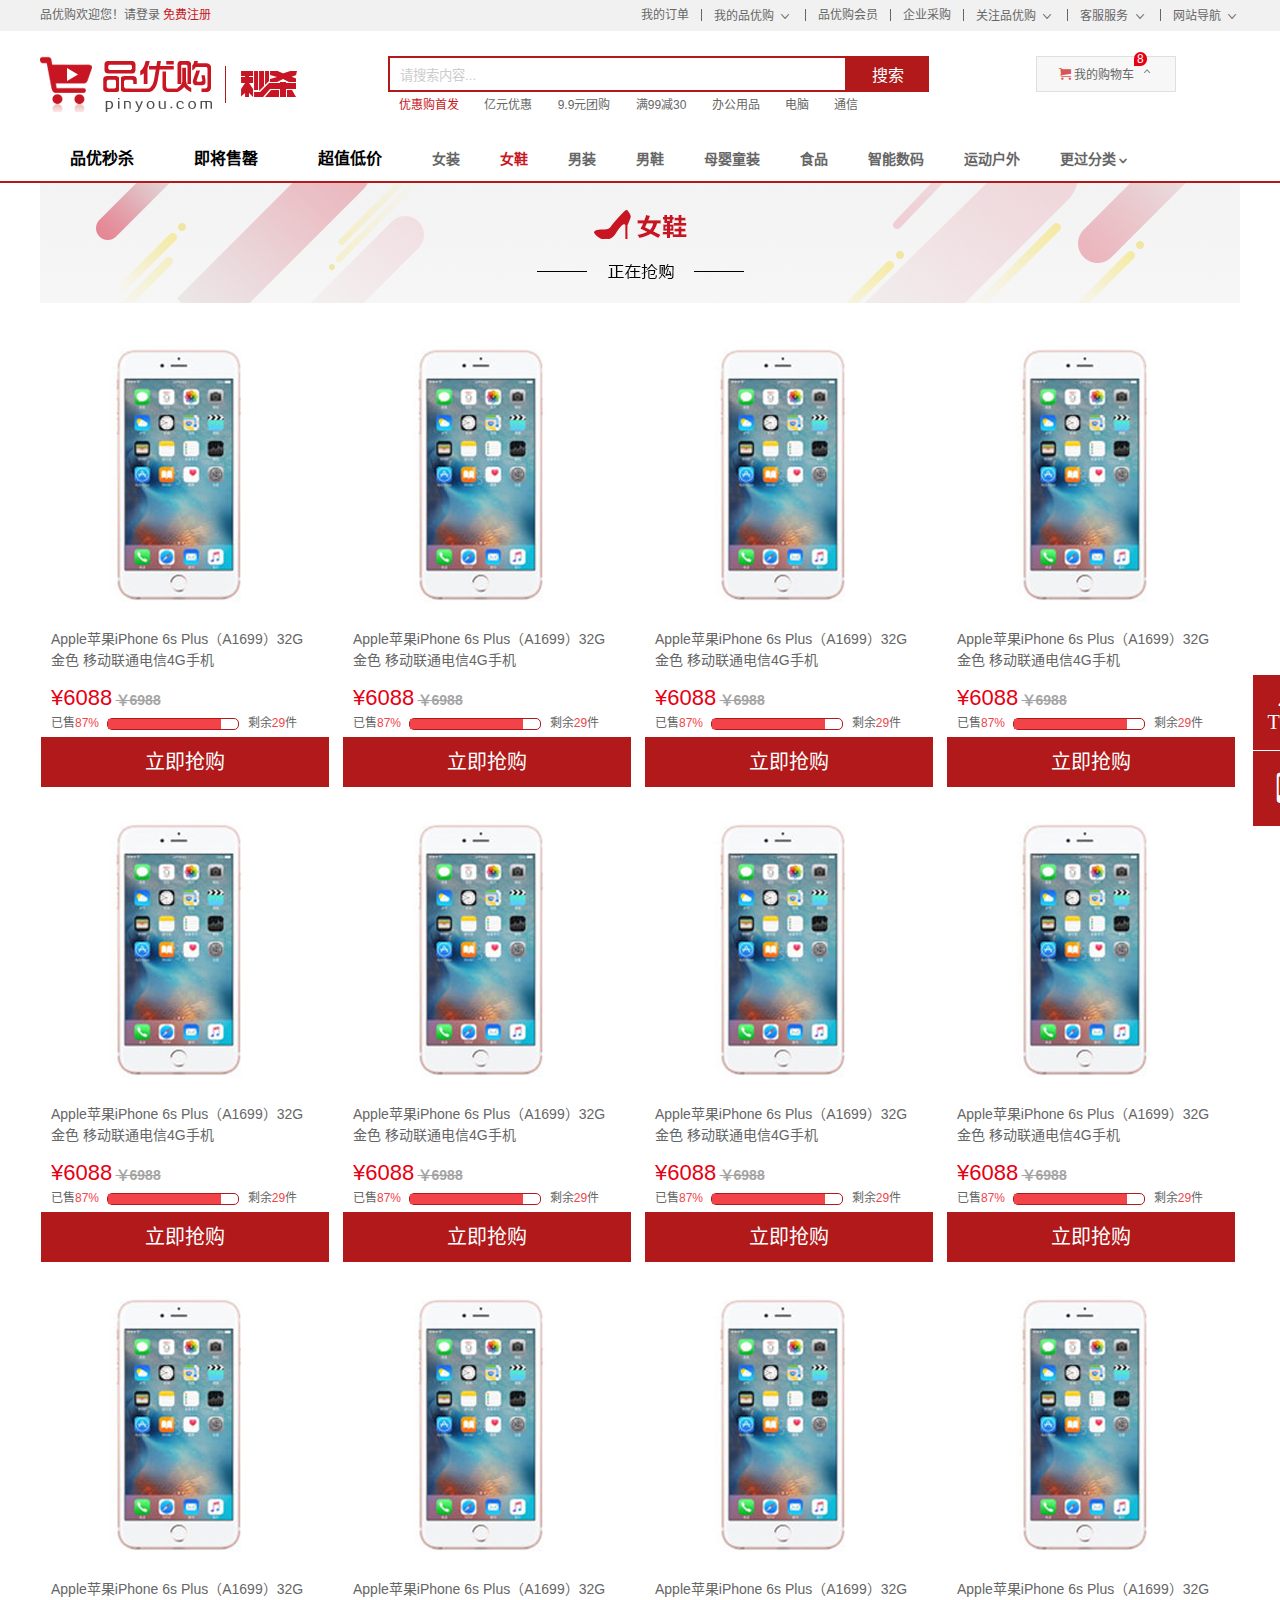
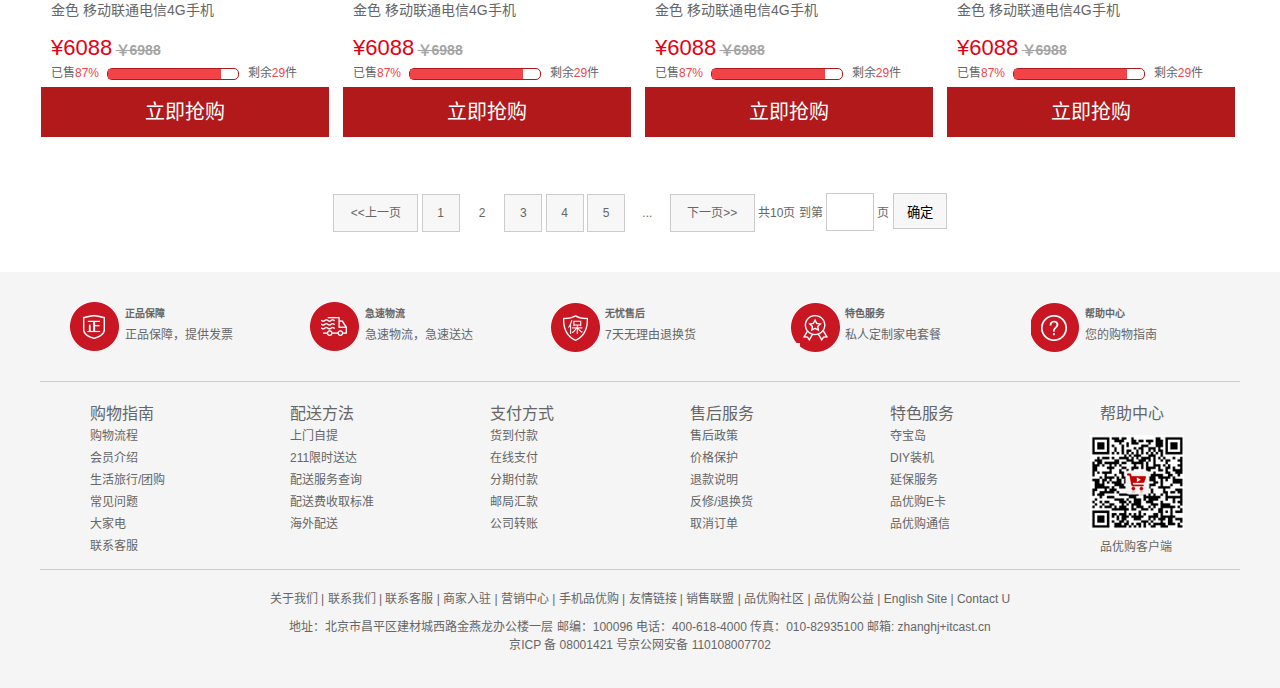
<file: pinyougou/list.html>
<!DOCTYPE html>
<html lang="zh-CN">
<head>
    <meta charset="UTF-8">
    <title>列表页-手机页面！</title>
    <meta name="description" content="品优购 - 亚洲较大的网上交易平台，提供各类服饰、美容、家居、数码、话费/点卡充值… 数亿优质商品，同时提供担保交易(先收货后付款)等安全交易保障服务，并由商家提供退货承诺、破损补寄等消费者保障服务，让你安心享受网上购物乐趣！"/>
    <meta name="keywords" content="网上购物,网上商城,家电,手机,电脑,服装,居家,母婴,美妆,个护,食品,生鲜,品优购">
    <!-- 引入favicon.ico网页图标 -->
    <link rel="shortcut icon" href="favicon.ico">
    <!-- 引入css 初始化的css 文件 -->
    <link rel="stylesheet" href="css/base.css">
    <!-- 引入公共样式的css 文件 -->
    <link rel="stylesheet" href="css/common.css">
    <!-- 引入列表页样式 -->
    <link rel="stylesheet" href="css/list.css">
</head>
<body>
    <!-- 顶部快捷导航 start -->
    <div class="shortcut">
        <div class="w">
            <div class="fl">
                <ul>
                    <li>品优购欢迎您！</li>
                    <li>请<a href="#">登录</a> <a href="#" class="style-red">免费注册</a></li>
                </ul>
            </div>
            <div class="fr">
                <ul>
                    <li><a href="#">我的订单</a></li>
                    <li class="spacer"></li>
                    <li>
                        <a href="#">我的品优购</a>
                        <i class="icomoon"></i>
                    </li>
                    <li class="spacer"></li>
                    <li><a href="#">品优购会员</a></li>
                    <li class="spacer"></li>
                    <li><a href="#">企业采购</a></li>
                    <li class="spacer"></li>
                    <li>
                        <a href="#">关注品优购</a>
                        <i class="icomoon"></i>
                    </li>
                    <li class="spacer"></li>
                    <li>
                        <a href="#">客服服务</a>
                        <i class="icomoon"></i>
                    </li>
                    <li class="spacer"></li>
                    <li>
                        <a href="#">网站导航</a>
                        <i class="icomoon"></i>
                    </li>
                </ul>
            </div>
        </div>
    </div>
    <!-- 顶部快捷导航 end -->
    <!-- header start -->
    <div class="header w">
        <!-- logo -->
        <div class="logo">
            <h1>
                <a href="index.html" title="品优购">品优购</a>
            </h1>
        </div>
        <!-- second kill -->
        <div class="sk">
            <img src="upload/sk.png" alt="">
        </div>
        <!-- search -->
        <div class="search">
            <input type="text" class="text" value="请搜索内容...">
            <button class="btn">搜索</button>
        </div>
        <!-- hotwords -->
        <div class="hotwords">
            <a href="#" class="style-red">优惠购首发</a>
            <a href="#">亿元优惠</a>
            <a href="#">9.9元团购</a>
            <a href="#">满99减30</a>
            <a href="#">办公用品</a>
            <a href="#">电脑</a>
            <a href="#">通信</a>
        </div>
        <!-- shopcar -->
        <div class="shopcar">
            <i class="car"></i> 我的购物车 <i class="arrow"></i>
            <i class="count">8</i>
        </div>
    </div>
    <!-- header end -->
    <!-- nav start -->
    <div class="nav">
        <div class="w">
            <!-- sk_list -->
            <div class="sk_list fl">
                <ul>
                    <li><a href="#">品优秒杀</a></li>
                    <li><a href="#">即将售罄</a></li>
                    <li><a href="#">超值低价</a></li>
                </ul>
            </div>
            <!-- sk_con  -->
            <div class="sk_con fl">
                <ul>
                    <li><a href="#">女装</a></li>
                    <li><a href="#" class="style-red">女鞋</a></li>
                    <li><a href="#">男装</a></li>
                    <li><a href="#">男鞋</a></li>
                    <li><a href="#">母婴童装</a></li>
                    <li><a href="#">食品</a></li>
                    <li><a href="#">智能数码</a></li>
                    <li><a href="#">运动户外</a></li>
                    <li><a href="#">更过分类</a></li>
                </ul>
            </div>
        </div>
    </div>
    <!-- nav end -->

    <div class="fixedtool">
        <ul>
            <li class="first">
                <a href="#">
                    <i></i>
                    TOP
                </a>
            </li>
            <li class="second">
                <a href="#">
                    <i></i>
                </a>
            </li>
        </ul>
    </div>

    <!-- sk_container start-->
    <div class="sk_container w">
        <!-- sk_hd -->
        <div class="sk_hd">
            <img src="upload/bg_03.png" alt="">
        </div>
        <!-- sk_bd  -->
        <div class="sk_bd clearfix">
            <ul>
                <li class="sk_goods">
                    <a href="detail.html">
                        <img src="upload/mobile.jpg" alt="">
                        <h5 class="sk_goods_title">Apple苹果iPhone 6s Plus（A1699）32G 金色 移动联通电信4G手机</h5>
                    </a>
                    <p class="sk_goods_price"><em>¥6088</em> <del>￥6988</del></p>
                    <div class="sk_goods_progress">
                        已售<i>87%</i>
                        <div class="bar">
                            <div class="bar_in"></div>
                        </div>
                        剩余<em>29</em>件
                    </div>
                    <a href="#" class="sk_goods_buy">
                        立即抢购
                    </a>
                </li>
                <li class="sk_goods">
                    <img src="upload/mobile.jpg" alt="">
                        <h5 class="sk_goods_title">Apple苹果iPhone 6s Plus（A1699）32G 金色 移动联通电信4G手机</h5>
                    <p class="sk_goods_price"><em>¥6088</em> <del>￥6988</del></p>
                    <div class="sk_goods_progress">
                        已售<i>87%</i>
                        <div class="bar">
                            <div class="bar_in"></div>
                        </div>
                        剩余<em>29</em>件
                    </div>
                    <a href="#" class="sk_goods_buy">
                        立即抢购
                    </a>
                </li>
                <li class="sk_goods">
                    <img src="upload/mobile.jpg" alt="">
                        <h5 class="sk_goods_title">Apple苹果iPhone 6s Plus（A1699）32G 金色 移动联通电信4G手机</h5>
                    <p class="sk_goods_price"><em>¥6088</em> <del>￥6988</del></p>
                    <div class="sk_goods_progress">
                        已售<i>87%</i>
                        <div class="bar">
                            <div class="bar_in"></div>
                        </div>
                        剩余<em>29</em>件
                    </div>
                    <a href="#" class="sk_goods_buy">
                        立即抢购
                    </a>
                </li>
                <li class="sk_goods">
                    <img src="upload/mobile.jpg" alt="">
                        <h5 class="sk_goods_title">Apple苹果iPhone 6s Plus（A1699）32G 金色 移动联通电信4G手机</h5>
                    <p class="sk_goods_price"><em>¥6088</em> <del>￥6988</del></p>
                    <div class="sk_goods_progress">
                        已售<i>87%</i>
                        <div class="bar">
                            <div class="bar_in"></div>
                        </div>
                        剩余<em>29</em>件
                    </div>
                    <a href="#" class="sk_goods_buy">
                        立即抢购
                    </a>
                </li>
                <li class="sk_goods">
                    <img src="upload/mobile.jpg" alt="">
                        <h5 class="sk_goods_title">Apple苹果iPhone 6s Plus（A1699）32G 金色 移动联通电信4G手机</h5>
                    <p class="sk_goods_price"><em>¥6088</em> <del>￥6988</del></p>
                    <div class="sk_goods_progress">
                        已售<i>87%</i>
                        <div class="bar">
                            <div class="bar_in"></div>
                        </div>
                        剩余<em>29</em>件
                    </div>
                    <a href="#" class="sk_goods_buy">
                        立即抢购
                    </a>
                </li>
                <li class="sk_goods">
                    <img src="upload/mobile.jpg" alt="">
                        <h5 class="sk_goods_title">Apple苹果iPhone 6s Plus（A1699）32G 金色 移动联通电信4G手机</h5>
                    <p class="sk_goods_price"><em>¥6088</em> <del>￥6988</del></p>
                    <div class="sk_goods_progress">
                        已售<i>87%</i>
                        <div class="bar">
                            <div class="bar_in"></div>
                        </div>
                        剩余<em>29</em>件
                    </div>
                    <a href="#" class="sk_goods_buy">
                        立即抢购
                    </a>
                </li>
                <li class="sk_goods">
                    <img src="upload/mobile.jpg" alt="">
                        <h5 class="sk_goods_title">Apple苹果iPhone 6s Plus（A1699）32G 金色 移动联通电信4G手机</h5>
                    <p class="sk_goods_price"><em>¥6088</em> <del>￥6988</del></p>
                    <div class="sk_goods_progress">
                        已售<i>87%</i>
                        <div class="bar">
                            <div class="bar_in"></div>
                        </div>
                        剩余<em>29</em>件
                    </div>
                    <a href="#" class="sk_goods_buy">
                        立即抢购
                    </a>
                </li>
                <li class="sk_goods">
                    <img src="upload/mobile.jpg" alt="">
                        <h5 class="sk_goods_title">Apple苹果iPhone 6s Plus（A1699）32G 金色 移动联通电信4G手机</h5>
                    <p class="sk_goods_price"><em>¥6088</em> <del>￥6988</del></p>
                    <div class="sk_goods_progress">
                        已售<i>87%</i>
                        <div class="bar">
                            <div class="bar_in"></div>
                        </div>
                        剩余<em>29</em>件
                    </div>
                    <a href="#" class="sk_goods_buy">
                        立即抢购
                    </a>
                </li>
                <li class="sk_goods">
                    <img src="upload/mobile.jpg" alt="">
                        <h5 class="sk_goods_title">Apple苹果iPhone 6s Plus（A1699）32G 金色 移动联通电信4G手机</h5>
                    <p class="sk_goods_price"><em>¥6088</em> <del>￥6988</del></p>
                    <div class="sk_goods_progress">
                        已售<i>87%</i>
                        <div class="bar">
                            <div class="bar_in"></div>
                        </div>
                        剩余<em>29</em>件
                    </div>
                    <a href="#" class="sk_goods_buy">
                        立即抢购
                    </a>
                </li>
                <li class="sk_goods">
                    <img src="upload/mobile.jpg" alt="">
                        <h5 class="sk_goods_title">Apple苹果iPhone 6s Plus（A1699）32G 金色 移动联通电信4G手机</h5>
                    <p class="sk_goods_price"><em>¥6088</em> <del>￥6988</del></p>
                    <div class="sk_goods_progress">
                        已售<i>87%</i>
                        <div class="bar">
                            <div class="bar_in"></div>
                        </div>
                        剩余<em>29</em>件
                    </div>
                    <a href="#" class="sk_goods_buy">
                        立即抢购
                    </a>
                </li>
                <li class="sk_goods">
                    <img src="upload/mobile.jpg" alt="">
                        <h5 class="sk_goods_title">Apple苹果iPhone 6s Plus（A1699）32G 金色 移动联通电信4G手机</h5>
                    <p class="sk_goods_price"><em>¥6088</em> <del>￥6988</del></p>
                    <div class="sk_goods_progress">
                        已售<i>87%</i>
                        <div class="bar">
                            <div class="bar_in"></div>
                        </div>
                        剩余<em>29</em>件
                    </div>
                    <a href="#" class="sk_goods_buy">
                        立即抢购
                    </a>
                </li>
                <li class="sk_goods">
                    <img src="upload/mobile.jpg" alt="">
                        <h5 class="sk_goods_title">Apple苹果iPhone 6s Plus（A1699）32G 金色 移动联通电信4G手机</h5>
                    <p class="sk_goods_price"><em>¥6088</em> <del>￥6988</del></p>
                    <div class="sk_goods_progress">
                        已售<i>87%</i>
                        <div class="bar">
                            <div class="bar_in"></div>
                        </div>
                        剩余<em>29</em>件
                    </div>
                    <a href="#" class="sk_goods_buy">
                        立即抢购
                    </a>
                </li>
            </ul>
        </div>
        <!-- page 分页 start -->
        <div class="page">
            <!-- page_num  -->
            <span class="page_num">
                <a href="#" class="pg_prev">&lt;&lt;上一页</a>
                <a href="#">1</a>
                <a href="#" class="current">2</a>
                <a href="#">3</a>
                <a href="#">4</a>
                <a href="#">5</a>
                <a href="#" class="dotted">...</a>
                <a href="#" class="pg_next">下一页&gt;&gt;</a>
            </span>
            <!-- page_skip  -->
            <span class="page_skip">
                共10页 到第 <input type="text"> 
                页 <button>确定</button>
            </span>
        </div>
    </div>
    <!-- sk_container end-->

    <!-- footer start -->
    <div class="footer">
        <div class="w">
            <!-- mod_service -->
            <div class="mod_service">
                <ul>
                    <li>
                        <i class="mod_cervice_icon mod_service_zheng"></i>
                        <div class="mod_service_tit">
                            <h5>正品保障</h5>
                            <p>正品保障，提供发票</p>
                        </div>
                    </li>
                    <li>
                        <i class="mod_cervice_icon mod_service_kuai"></i>
                        <div class="mod_service_tit">
                            <h5>急速物流</h5>
                            <p>急速物流，急速送达</p>
                        </div>
                    </li>
                    <li>
                        <i class="mod_cervice_icon mod_service_bao"></i>
                        <div class="mod_service_tit">
                            <h5>无忧售后</h5>
                            <p>7天无理由退换货</p>
                        </div>
                    </li>
                    <li>
                        <i class="mod_cervice_icon mod_service_server"></i>
                        <div class="mod_service_tit">
                            <h5>特色服务</h5>
                            <p>私人定制家电套餐</p>
                        </div>
                    </li>
                    <li>
                        <i class="mod_cervice_icon mod_service_help"></i>
                        <div class="mod_service_tit">
                            <h5>帮助中心</h5>
                            <p>您的购物指南</p>
                        </div>
                    </li>
                </ul>
            </div>
            <!-- mod_help  -->
            <div class="mod_help">
                <dl class="mod_help_list">
                    <dt>购物指南</dt>
                    <dd><a href="#">购物流程</a></dd>
                    <dd><a href="#">会员介绍</a></dd>
                    <dd><a href="#">生活旅行/团购</a></dd>
                    <dd><a href="#">常见问题</a></dd>
                    <dd><a href="#">大家电</a></dd>
                    <dd><a href="#">联系客服</a></dd>
                </dl>
                <dl class="mod_help_list">
                    <dt>配送方法</dt>
                    <dd><a href="#">上门自提</a></dd>
                    <dd><a href="#">211限时送达</a></dd>
                    <dd><a href="#">配送服务查询</a></dd>
                    <dd><a href="#">配送费收取标准</a></dd>
                    <dd><a href="#">海外配送</a></dd>
                </dl>
                <dl class="mod_help_list">
                    <dt>支付方式</dt>
                    <dd><a href="#">货到付款</a></dd>
                    <dd><a href="#">在线支付</a></dd>
                    <dd><a href="#">分期付款</a></dd>
                    <dd><a href="#">邮局汇款</a></dd>
                    <dd><a href="#">公司转账</a></dd>
                </dl>
                <dl class="mod_help_list">
                    <dt>售后服务</dt>
                    <dd><a href="#">售后政策</a></dd>
                    <dd><a href="#">价格保护</a></dd>
                    <dd><a href="#">退款说明</a></dd>
                    <dd><a href="#">反修/退换货</a></dd>
                    <dd><a href="#">取消订单</a></dd>
                </dl>
                <dl class="mod_help_list">
                    <dt>特色服务</dt>
                    <dd><a href="#">夺宝岛</a></dd>
                    <dd><a href="#">DIY装机</a></dd>
                    <dd><a href="#">延保服务</a></dd>
                    <dd><a href="#">品优购E卡</a></dd>
                    <dd><a href="#">品优购通信</a></dd>
                </dl>
                <dl class="mod_help_list mod_help_app">
                    <dt>帮助中心</dt>
                    <dd>
                        <img src="upload/erweima.png" alt="">
                        <p>品优购客户端</p>
                    </dd>
                </dl>
            </div>
            <!-- mod_copyright  -->
            <div class="mod_copyright">
                <p class="mod_copyright_links">
                    <a href="#">关于我们</a> | <a href="#">联系我们</a> | <a href="#">联系客服</a> | <a href="#">商家入驻</a> | <a href="#">营销中心</a> | <a href="#">手机品优购</a> | <a href="#">友情链接</a> | <a href="#">销售联盟</a> | <a href="#">品优购社区</a> | <a href="#">品优购公益</a> | <a href="#">English Site</a> | <a href="#">Contact U</a>
                </p>
                <p class=".mod_copyright_info">
                    地址：北京市昌平区建材城西路金燕龙办公楼一层 邮编：100096 电话：400-618-4000 传真：010-82935100 邮箱: zhanghj+itcast.cn <br>
                    京ICP 备 08001421 号京公网安备 110108007702
                </p>
            </div>
        </div>
    </div>
    <!-- footer end -->
</body>
</html>
</file>
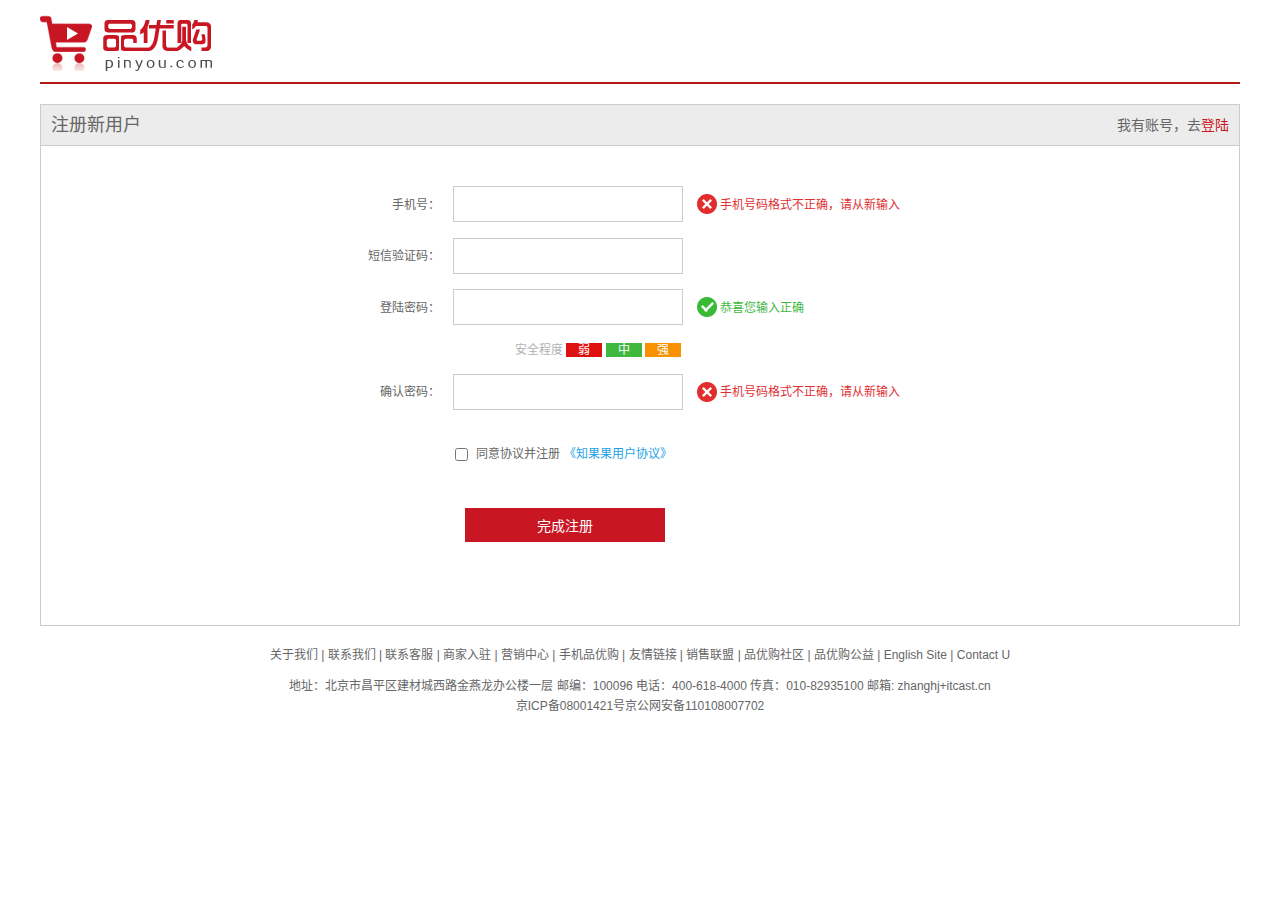
<file: pinyougou/register.html>
<!DOCTYPE html>
<html lang="zh-CN">
<head>
    <meta charset="UTF-8">
    <title>注册页面</title>
    <!-- 初始化 CSS -->
    <link rel="stylesheet" href="css/base.css">
    <!-- register css文件 -->
    <link rel="stylesheet" href="css/register.css">
</head>
<body>
    <div class="w">
        <!-- header -->
        <div class="header">
            <div class="logo">
                <a href="index.html">
                    <img src="img/logo.png" alt="">
                </a>
            </div>
        </div>
        <!-- registerarea -->
        <div class="registerarea">
            <h3>
                注册新用户
                <em>我有账号，去<a href="#">登陆</a></em>
            </h3>
            <!-- reg-form -->
            <div class="reg-form">
                <ul>
                    <li>
                        <label for="">手机号：</label>
                        <input type="text" class="inp">
                        <span class="error">
                            <i class="error_icon"></i>
                            手机号码格式不正确，请从新输入
                        </span>
                    </li>
                    <li>
                        <label for="">短信验证码：</label>
                        <input type="text" class="inp">
                    </li>
                    <li>
                        <label for="">登陆密码：</label>
                        <input type="text" class="inp">
                        <span class="success">
                            <i class="success_icon"></i>
                            恭喜您输入正确
                        </span>
                        <!-- <span class="error">
                            <i class="error_icon"></i>
                            手机号码格式不正确，请从新输入
                        </span> -->
                    </li>
                    <li class="safe">
                        安全程度
                        <em class="ruo">弱</em> 
                        <em class="zhong">中</em> 
                        <em class="qiang">强</em>
                    </li>
                    <li>
                        <label for="">确认密码：</label>
                        <input type="text" class="inp">
                        <!-- <span class="success">
                            <i class="success_icon"></i>
                            恭喜您输入正确
                        </span> -->
                        <span class="error">
                            <i class="error_icon"></i>
                            手机号码格式不正确，请从新输入
                        </span>
                    </li>
                    <li class="agree">
                        <input type="checkbox"> 同意协议并注册 <a href="#">《知果果用户协议》</a>
                    </li>
                    <li>
                        <input type="submit" value="完成注册" class="over">
                    </li>
                </ul>
            </div>
        </div>
        <!-- footer -->
        <div class="footer">
            <p class="links">
                关于我们 | 联系我们 | 联系客服 | 商家入驻 | 营销中心 | 手机品优购 | 友情链接 | 销售联盟 | 品优购社区 | 品优购公益 | English Site | Contact U
            </p>
            <p class="copyright"> 
                地址：北京市昌平区建材城西路金燕龙办公楼一层 邮编：100096 电话：400-618-4000 传真：010-82935100 邮箱: zhanghj+itcast.cn <br>
                京ICP备08001421号京公网安备110108007702
            </p>
        </div>
    </div>
</body>
</html>
</file>
<file: pinyougou/css/base.css>
/* 清除元素默认的内外边距 */
* {
    margin: 0;
    padding: 0;
}
/* 让所有斜体 不倾斜 */
em,
i {
    font-style: normal;
}
/* 去掉列表前面的小点 */
li {
    list-style: none;
}
/* 图片没有边框 去掉图片底侧的空白缝隙 */
img {
    border: 0; /* ie6 */
    vertical-align: middle;
}
/* 让button 按钮 变成小手 */
button {
    cursor: pointer;
}
/* 取消链接的下划线 */
a {
    color: #666;
    text-decoration: none;
}

a:hover {
    color: #e33333;
}

button,
input {
    font-family: 'Microsoft YaHei', 'Heiti SC', tahoma, arial, 'Hiragino Sans GB', \\5B8B\4F53, sans-serif;
    /* 取消轮廓线 */
    outline: none;
}

body {
    background-color: #fff;
    font: 12px/1.5 'Microsoft YaHei', 'Heiti SC', tahoma, arial, 'Hiragino Sans GB', \\5B8B\4F53, sans-serif;
    color: #666
}

.hide,
.none {
    display: none;
}
/* 清除浮动 */
.clearfix:after {
    visibility: hidden;
    clear: both;
    display: block;
    content: ".";
    height: 0;
}

.clearfix {
    *zoom: 1;
}
</file>
<file: pinyougou/css/common.css>
/* 公共样式 */
.fl {
    float: left;
}
.fr {
    float: right;
}
@font-face {
    font-family: 'icomoon';
    src:  url('../fonts/icomoon.eot?7kkyc2');
    src:  url('../fonts/icomoon.eot?7kkyc2#iefix') format('embedded-opentype'),
    url('../fonts/icomoon.ttf?7kkyc2') format('truetype'),
    url('../fonts/icomoon.woff?7kkyc2') format('woff'),
    url('../fonts/icomoon.svg?7kkyc2#icomoon') format('svg');
    font-weight: normal;
    font-style: normal;
}
.icomoon {
    font-family: 'icomoon';
    font-size: 16px;
    line-height: 26px;
}
/* 版心 */
.w {
    width: 1200px;
    margin: 0 auto;
}
.style-red {
    color: #c81623;
}
.spacer {
    width: 1px;
    height: 12px;
    background-color: #666;
    margin: 9px 12px 0;
}
/* 顶部快捷导航 */
.shortcut {
    height: 31px;
    background-color: #f1f1f1;
    line-height: 31px;
}
.shortcut li {
    float: left;
}
/* header */
.header {
    position: relative;
    height: 105px;
}
.logo {
    position: absolute;
    top: 50%;
    margin-top: -28px;
    width: 175px;
    height: 56px;
}
.logo a {
    display: block;
    /* overflow: hidden; */
    width: 175px;
    height: 56px;
    background: url(../img/logo.png);
    /* text-indent: -999px; */
    font-size: 0;
}
.search {
    position: absolute;
    top: 25px;
    left: 348px;
}
.text {
    float: left;
    width: 445px;
    height: 32px;
    border: 2px solid #b1191a;
    padding-left: 10px;
    color: #ccc;
}
.btn {
    float: left;
    width: 82px;
    height: 36px;
    background-color: #b1191a;
    border: none;
    font-size: 16px;
    color: #fff;
}
.hotwords {
    position: absolute;
    top: 65px;
    left: 348px;
}
.hotwords a {
    margin: 0 11px;
}
.shopcar {
    position: absolute;
    top: 25px;
    right: 64px;
    width: 138px;
    height: 34px;
    border: 1px solid #dfdfdf;
    background-color: #f7f7f7;
    line-height: 34px;
    text-align: center;
}
.car {
    font-family: 'icomoon';
    color: #da5555;
}
.arrow {
    font-family: 'icomoon';
    margin-left: 3px;
}
.count {
    position: absolute;
    top: -5px;
    /* 左侧对其 文字往右走 */
    left: 97px;
    background-color: #e60012;
    height: 14px;
    padding: 0 3px;
    line-height: 14px;
    color: #fff;
    border-radius: 7px 7px 7px 0;
}
/* nav */
.nav {
    height: 45px;
    border-bottom: 2px solid #b1191a;
}
.dropdown {
    width: 209px;
    height: 45px;
}
.dropdown .dt {
    height: 100%;
    background-color: #b1191a;
    font-size: 16px;
    color: #fff;
    text-align: center;
    line-height: 45px;
}
.dropdown .dd {
    height: 465px;
    background-color: #c81623;
    margin-top: 2px;
}
.menu_item {
    height: 31px;
    line-height: 30px;
    margin-left: 1px;
    padding: 0 8px;
    color: #fff;
    transition: padding-left .5s;
    overflow: hidden;
}
.menu_item:hover {
    background-color: #fff;
    color: #c81623;
    padding-left: 16px;
}
/* 鼠标经过li 里面的 a变颜色 */
.menu_item:hover a {
    color: #c81623;
}
.menu_item a {
    font-size: 14px;
    color: #fff;
}
.menu_item i {
    font-family: 'icomoon';
    font-size: 18px;
    color: #fff;
}
.navitems {
    margin-left: 10px;
}
.navitems li {
    float: left;
}
.navitems li a {
    display: block;
    height: 45px;
    padding: 0 25px;
    line-height: 45px;
    font-size: 16px;
}
/* footer */
.footer {
    height: 386px;
    background-color: #f5f5f5;
    padding-top: 30px;
}
.mod_service {
    height: 79px;
    border-bottom: 1px solid #ccc;
}
.mod_service li {
    float: left;
    width: 240px;
}
.mod_cervice_icon {
    float: left;
    width: 50px;
    height: 50px;
    background: url(../img/icons.png) no-repeat;
    margin-left: 30px;
}
.mod_service_zheng {
    background-position:  -253px -3px;
}
.mod_service_tit {
    float: left;
    margin-left: 5px;
}
.mod_service_tit h5 {
    margin: 5px 0;
}
.mod_service_kuai {
    background-position: -255px -54px;
}
.mod_service_bao {
    background-position: -256px -105px;
}
.mod_service_server {
    background-position: -257px -156px;
}
.mod_service_help {
    background-position: -257px -208px;
}
.mod_help {
    height: 187px;
    border-bottom: 1px solid #ccc;
}
.mod_help_list {
    float: left;
    width: 150px;
    padding: 20px 0 0 50px;
}
.mod_help_list dt {
    height: 25px;
    font-size: 16px;
}
.mod_help_list dd {
    height: 22px;
}
.mod_help_app dt,
.mod_help_app p {
    padding-left: 10px;
}
.mod_help_app img {
    margin: 8px 0;
}
.mod_copyright {
    text-align: center;
}
.mod_copyright_links {
    margin: 20px 0 10px 0;
}
.mod_copyright_info {
    line-height: 18px;
}
</file>
<file: pinyougou/css/index.css>
/* 首页样式 */
/* main */
.main {
    margin-left: 220px;
    margin-top: 10px;
    width: 980px;
    height: 455px;
}
.focus {
    position: relative;
    width: 720px;
    height: 455px;
    background-color: purple;
}
.arrow-l,
.arrow-r {
    position: absolute;
    top: 50%;
    margin-top: -20px;
    width: 24px;
    height: 40px;
    background: rgba(0, 0, 0, .3);
    text-align: center;
    line-height: 40px;
    color: #fff;
    font-family: 'icomoon';
    font-size: 18px;
}
.arrow-r {
    right: 0;
}
.arrow-l:hover,
.arrow-r:hover {
    background: rgba(255, 255, 255, 0.3);
}
.circle {
    position: absolute;
    bottom: 10px;
    left: 50px;
}
.circle li {
    float: left;
    width: 8px;
    height: 8px;
    margin: 0 3px;
    border: 2px solid rgba(255, 255, 255, .5);
    border-radius: 50%;
    /* 鼠标经过显示小手 */
    cursor: pointer;
}
.current {
    background-color: #fff;
}
.newsflash {
    width: 250px;
    height: 455px;
}
.news {
    height: 163px;
    border: 1px solid #ccc;
}
.news-hd {
    height: 32px;
    border-bottom: 1px dotted #ccc;
    font-size: 14px;
    line-height: 32px;
    padding: 0 15px;
}
.news-hd a {
    float: right;
    font-size: 12px;
    font-family: 'icomoon';
}
.news-bd {
    padding: 10px 0 0 15px;
}
.news-bd li {
    height: 24px;
}
.lifeservice {
    overflow: hidden;
    height: 209px;
    border: 1px solid #ccc;
    border-top: 0;
}
.lifeservice ul {
    width: 252px;
}
.lifeservice li {
    position: relative;
    float: left;
    width: 62px;
    height: 70px;
    border-right: 1px solid #ccc;
    border-bottom: 1px solid #ccc;
}
.lifeservice li a {
    display: block;
    /* 解决i 引起的 外边距塌陷合并的问题 */
    overflow: hidden;
    height: 100%;
}
.lifeservice li p{
    text-align: center;
}
.hot {
    position: absolute;
    right: 0;
    top: 0;
    display: block;
    width: 12px;
    height: 15px;
    background: url(../img/jian.jpg) no-repeat;

}
.service_ico {
    display: block;
    width: 26px;
    height: 24px;
    background: url(../img/icons.png) no-repeat;
    margin: 10px auto;
}
.service_ico_huafei {
    background-position: -17px -16px;
}
.service_ico_jipiao {
    background-position: -78px -16px;
}
.service_ico_dianyingpiao {
    background-position: -139px -16px;
}
.service_ico_youxi {
    background-position: -204px -16px;
}
.service_ico_caipiao {
    background-position: -17px -87px;
}
.service_ico_jiayouka {
    background-position: -78px -87px;
}
.service_ico_jiudian {
    background-position: -139px -87px;
}
.service_ico_huochepiao {
    background-position: -204px -87px;
}
.service_ico_zongchou {
    background-position: -17px -159px;
}
.service_ico_licai {
    background-position: -78px -159px;
}
.service_ico_lipinka {
    background-position: -139px -159px;
}
.service_ico_baitiao {
    background-position: -204px -159px;
}
.bargain {
    margin-top: 5px;
    height: 75px;
}
/* recommend */
.recommend {
    height: 163px;
    margin-top: 10px;
}
.recom-hd {
    width: 200px;
    height: 163px;
    background-color: #5c5251;
    text-align: center;
}
.recom-hd img {
    margin: 30px 0 10px 0;
}
.recom-hd h3 {
    font-size: 18px;
    color: #fff;
    font-weight: normal;
}
.recom-bd {
    width: 1000px;
    height: 163px;
    background-color: #ebebeb;
}
.recom-bd li {
    float: left;
    width: 249px;
    height: 145px;
    border-right: 1px solid #ccc;
    margin-top: 10px;
}
.recom-bd .last {
    border-right: 0;
}
/* floor */
.floor {
    overflow: hidden;
    margin-bottom: 30px;
}
.box-hd {
    height: 30px;
    border-bottom: 2px solid #c81623;
    margin-top: 20px;
}
.box-hd h3 {
    float: left;
    font-size: 18px;
    color: #c81623;
}
.tab-list {
    line-height: 30px;
}
.tab-list li {
    float: left;
}
.tab-list li a {
    margin: 0 15px;
}
.box-bd {
    height: 360px;
}
.w209 {
    width: 209px;
    background-color: #f9f9f9;
}
.w329 {
    width: 329px;
}
.w219 {
    width: 219px;
    border-right: 1px solid #ccc;
}
.w220 {
    width: 220px;
    border-right: 1px solid #ccc;
}
.tab-con li {
    float: left;
    height: 360px;

}
.tab-con-item {
    border-bottom: 1px solid #ccc;
}
.tab-con-list {
    overflow: hidden;
    margin-bottom: 15px;
}
.tab-con-list li {
    width: 86px;
    height: 32px;
    line-height: 32px;
    border-bottom: 1px solid #ccc;
    margin-left: 10px;
    text-align: center;
}
.tab-con-list li {
    float: left;
}
.box-bd li {
    overflow: hidden;
}
.box-bd img {
    /* 过渡写到自己身上 */
    transition: all .2s;
}
.box-bd img:hover {
    margin-left: 8px;
}
/* fixedtool 电梯导航 */
.fixedtool {
    position: fixed;
    top: 183px;
    left: 50%;
    margin-left: -676px;
    width: 66px;
}
.fixedtool li {
    height: 32px;
    line-height: 32px;
    text-align: center;
    font-size: 12px;
    border-bottom: 1px solid #ccc;
    cursor: pointer;
}
.fixedtool .current {
    background-color: #c81623;
    color: #fff;
}
</file>
<file: pinyougou/css/detail.css>
/* 详情页样式 */
.de_container {
    margin-top: 20px;
}
.crumb_wrap {
    height: 25px;
}
.crumb_wrap a {
    margin-right: 10px;
}
.preview_wrap {
    width: 400px;
    height: 590px;
}
.preview_img {
    width: 398px;
    height: 398px;
    border: 1px solid #ccc;
}
.preview_list {
    position: relative;
    margin-top: 60px;
    height: 60px;
}
.arrow_prev,
.arrow_next {
    position: absolute;
    top: 50%;
    margin-top: -16px;
    width: 22px;
    height: 32px;
}
.arrow_prev {
    left: 0;
}
.arrow_next {
    right: 0;
}
.list-item {
    width: 320px;
    height: 60px;
    margin: 0 auto;
}
.list-item li {
    float: left;
    width: 56px;
    height: 56px;
    border: 2px solid transparent;
    margin: 0 2px;
}
.list-item li.current {
    border-color: #c81623;
}
.info {
    margin-top: 25px;
    background-color: pink;
}
.info li {
    float: left;
    margin-right: 40px;
}
.info li i {
    color: red;
    font-family: 'icomoon';
}
.info li.right {
    float: right;
    margin: 0;
}
.itemInfo_wrap {
    width: 718px;
}
.sku_name {
    height: 30px;
    font-size: 16px;
    font-weight: 700;
}
.news {
    height: 32px;
    color: #e12228;
}
.summary dl {
    overflow: hidden;
}
.summary dt,
.summary dd {
    float: left;
}
.summary dt {
    width: 60px;
    padding-left: 10px;
    line-height: 36px;

}
.summary_price,
.summary_promotion {
    position: relative;
    padding: 10px 0;
    background-color: #fee9eb;
}
.price {
    font-size: 24px;
    color: #e12228;
}
.summary_price a {
    color: #c81623;
}
.remark {
    position: absolute;
    right: 10px;
    top: 50%;
    margin-top: -9px;
}
.remark i {
    color: skyblue;
}
.summary_promotion {
    padding-top: 0;
}
.summary_promotion dt {
    line-height: 25px;
    height: 50px;
}
.summary_promotion dd {
    width: 450px;
    line-height: 25px;
}
.summary_promotion em {
    display: inline-block;
    width: 40px;
    height: 22px;
    background-color: #c81623;
    line-height: 22px;
    text-align: center;
    color: #fff;
}
.summary_support dd {
    line-height: 36px;
}
.summary_stock dt,
.summary_stock dd {
    border-bottom: 1px solid #ccc;
}
.summary_stock dt {
    height: 50px;
    line-height: 25px;
}
.summary_stock dd {
    width: 450px;
    line-height: 25px;
    font-family: 'icomoon';
}
.summary_stock i {
    font-weight: 700;
}
.choose_color {
    margin-top: 20px;
}
.choose_color dt {
    line-height: 43px;
}
.choose_color a {
    display: inline-block;
    height: 41px;
    padding: 0 24px;
    background-color: #f7f7f7;
    border: 1px solid #ededed;
    text-align: center;
    line-height: 41px;
}
.choose_color a.current {
    border-color: #c81623;
}
.choose_version,
.choose_rom,
.choose_type,
.choose_suit {
    margin: 10px 0;
}
.choose_version a,
.choose_rom a,
.choose_type a,
.choose_suit a {
    display: inline-block;
    height: 32px;
    padding: 0 12px;
    background-color: #f7f7f7;
    border: 1px solid #ededed;
    text-align: center;
    line-height: 32px;
}
.choose_version a.current,
.choose_rom a.current,
.choose_type a.current {
    border-color: #c81623;
}
.choose_btns {
    margin-top: 20px;
}
.choose_amount {
    position: relative;
    float: left;
    width: 50px;
    height: 46px;
    background-color: pink;
}
.choose_amount input {
    width: 33px;
    height: 44px;
    border: 1px solid #ccc;
    text-align: center;
}
.add,
.reduce {
    position: absolute;
    right: 0;
    width: 15px;
    height: 22px;
    border: 1px solid #ccc;
    background-color: #f1f1f1;
    text-align: center;
    line-height: 22px;
}
.add {
    top: 0;
}
.reduce {
    bottom: 0;
    cursor: not-allowed;
}
.addshopcar {
    float: left;
    width: 142px;
    height: 46px;
    background-color: #c81623;
    text-align: center;
    line-height: 46px;
    font-size: 18px;
    color: #fff;
    margin-left: 10px;
    font-weight: 700;
}
.product_detail {
    margin-bottom: 50px;
}
.aside {
    width: 208px;
    border: 1px solid #ccc;
}
.tab_list {
    overflow: hidden;
    height: 34px;
}
.tab_list li {
    float: left;
    background-color: #f1f1f1;
    border-bottom: 1px solid #ccc;
    height: 33px;
    text-align: center;
    line-height: 33px;
}
.tab_list .current {
    background-color: #fff;
    border-bottom: 0;
    color: red;
}
.first_tab {
    width: 104px;
}
.second_tab {
    width: 103px;
    border-left: 1px solid #ccc;
}
.tab_con {
    padding: 10px;
}
.tab_con .list li {
    float: left;
    width: 80px;
    height: 25px;
    line-height: 25px;
    padding: 0 5px;
}
.tab_con .list li.no_border {
    border-bottom: 0;
}
.tab_con h5 {
    font-size: 14px;
    font-weight: normal;
    border-bottom: 1px solid #ccc;
}
.tab_con li {
    border-bottom: 1px solid #ccc;
}
.tab_con li h4 {
    white-space: nowrap;
    overflow: hidden;
    text-overflow: ellipsis;
    font-weight: 400;
}
.aside_price {
    font-weight: 700;
    margin: 10px 0;
}
.as_addcar {
    display: block;
    width: 88px;
    height: 26px;
    border: 1px solid #ccc;
    background-color: #f7f7f7;
    margin: 10px auto;
    text-align: center;
    line-height: 26px;
}
.detail {
    width: 978px;
}
.detail_tab_list {
    height: 39px;
    border: 1px solid #ccc;
    background-color: #f1f1f1;
}
.detail_tab_list li {
    float: left;
    height: 39px;
    line-height: 39px;
    padding: 0 20px;
    text-align: center;
    cursor: pointer;
}
.detail_tab_list .current {
    color: #fff;
    background-color: #c81623;
}
.item_info {
    padding: 20px 0 0 20px;
}
.item_info li {
    line-height: 22px;
}
.more {
    float: right;
    font-family: 'icomoon';
    font-weight: 700;
    margin-bottom: 10px;
}
.detail_tab_con p {
    border-bottom: 1px solid #ccc;
}
</file>
<file: pinyougou/css/list.css>
/* 列表页样式 */
/* second kill */
.sk {
    position: absolute;
    height: 32px;
    border-left: 1px solid #b1191a;
    top: 35px;
    left: 185px;
    padding: 5px 0 0 15px;
}
/* sk_list */
.sk_list li {
    float: left;
    line-height: 45px;
    margin:  0 30px;
}
.sk_list li a {
    font-size: 16px;
    color: #000;
    font-weight: 700;
}
.sk_list li a:hover {
    color: #c81523;
}
.sk_con li {
    float: left;
    line-height: 45px;
    margin:  0 20px;
}
.sk_con li a {
    font-size: 14px;
    font-weight: 700;
    font-family: 'icomoon';
}
/* 列表页 内容 */
.sk_bd {
    margin-top: 25px;
}
.sk_bd ul {
    width: 1212px;
}
.sk_goods {
    position: relative;
    float: left;
    width: 288px;
    height: 458px;
    border: 1px solid transparent;
    margin: 0 12px 15px 0;
}
.sk_goods:hover {
    border: 1px solid #e12228;
}
.sk_goods_title {
    font-size: 14px;
    color: #666;
    font-weight: normal;
    padding: 10px;
}
.sk_goods_price {
    padding: 0 10px;
}
.sk_goods_price em {
    font-size: 22px;
    color: #e60012;
}
.sk_goods_price del {
    font-size: 14px;
    font-weight: 700;
    color: #a4a4a4;
}
.sk_goods_progress {
    padding: 0 10px;
}
.bar {
    display: inline-block;
    width: 130px;
    height: 10px;
    border: 1px solid #b1191a;
    vertical-align: middle;
    margin: 0 5px;
    border-radius: 5px;
}
.bar_in {
    width: 87%;
    height: 10px;
    background-color: #f24349;
}
.sk_goods_progress em,
.sk_goods_progress i {
    color: #f24349;
}
.sk_goods_buy {
    position: absolute;
    bottom: 0;
    width: 100%;
    height: 50px;
    background-color: #b1191a;
    color: #fff;
    line-height: 50px;
    text-align: center;
    font-size: 20px;
}
/* 分页部分 */
.page {
    margin: 40px 0;
    /* 里面的文字内容 行内块 行内元素 都可以居中对齐 */
    text-align: center;
}
.page_num a {
    display: inline-block;
    width: 36px;
    height: 36px;
    line-height: 36px;
    border: 1px solid #ccc;
    background-color: #f7f7f7;
}
.page_num .pg_prev, 
.page_num .pg_next {
    width: 83px;
}
.page_num .current,
.page_num .dotted {
    border: 1px solid transparent;
    background-color: transparent;
}
.page_skip input {
    width: 46px;
    height: 36px;
    border: 1px solid #ccc;
    text-align: center;
    transition: all .3s;
}
.page_skip input:focus {
    width: 88px;
    border: 1px solid skyblue;
}
.page_skip button {
    width: 54px;
    height: 36px;
    border: 1px solid #ccc;
    background-color: #f7f7f7;
}
.fixedtool {
    position: fixed;
    top: 75%;
    right: 50%;
    margin-right: -680px;
    background-color: #b1191a;
}
.fixedtool li {
    text-align: center;
}
.fixedtool a {
    color: #fff;
    font-size: 20px;
    font-family: 'icomoon';
}
.fixedtool li.second {
    border-top: 1px solid #fff;
}
.first i {
    position: absolute;
    top: 7%;
    left: 50%;
    margin-left: -15px;
    font-size: 30px;
}
.first {
    padding: 30px 15px 15px;
}
.second {
    padding: 15px 15px;
}
.second i {
    font-size: 30px;
}
</file>
<file: pinyougou/css/register.css>
/* 注册样式 */
.w {
    width: 1200px;
    margin: auto;
}
.header {
    height: 82px;
    border-bottom: 2px solid #b1191a;
}
.logo {
    padding-top: 15px;
}
.registerarea {
    height: 520px;
    border: 1px solid #ccc;
    margin-top: 20px;
}
.registerarea h3 {
    height: 40px;
    border-bottom: 1px solid #ccc;
    background-color: #ececec;
    line-height: 40px;
    font-weight: 400;
    padding: 0 10px;
    font-size: 18px;
}
.registerarea h3 em {
    float: right;
    font-size: 14px;
}
.registerarea em a {
    color: #c81623;
}
.reg-form {
    width: 600px;
    height: 420px;
    margin: 40px auto 0;
}
.reg-form li {
    margin-bottom: 15px;
}
.reg-form label {
    display: inline-block;
    width: 100px;
    height: 36px;
    line-height: 36px;
    text-align: right;
}
.inp {
    width: 228px;
    height: 34px;
    border: 1px solid #ccc;
    margin-left: 10px;
}
.error {
    color: #df3033;
    margin-left: 10px;
}
.error_icon,
.success_icon {
    display: inline-block;
    width: 20px;
    height: 20px;
    background-repeat: no-repeat;
    vertical-align: middle;
    margin-top: -2px;
}
.error_icon {
    background-image: url(../img/error.png);
}
.success {
    color: #40b83f;
    margin-left: 10px;
}
.success_icon {
    background-image: url(../img/success.png);
}
.safe {
    padding-left: 175px;
    color: #b2b2b2;
}
.safe em {
    padding: 0 12px;
    color: #fff;
}
.ruo {
    background-color: #de1111;
}
.zhong {
    background-color: #40b83f;
}
.qiang {
    background-color: #f79100;
}
.agree {
    padding-top: 20px;
    padding-left: 115px;
}
.agree input {
    vertical-align: middle;
    margin-right: 5px;
}
.agree a {
    color: #1ba1e6;
}
.over {
    width: 200px;
    height: 34px;
    background-color: #c81623;
    margin: 30px 0 0 125px;
    border: none;
    color: #fff;
    font-size: 14px;
}
.footer {
    height: 120px;
    text-align: center;
}
.links {
    margin-top: 20px;
    height: 30px;
}
.copyright {
    line-height: 20px;
}
</file>
<file: study/style.css>
/* css 初始化代码 css reset */
/* 清除元素默认的内外边距 */
* {
    margin: 0;
    padding: 0;
}
/* 清除列表样式 */
li {
    list-style: none;
}
/* 取消轮廓线 */
input {
    outline: none;
}
/* 去除button 默认自带边框 */
button {
    border: none;
}
body {
    background-color: #f3f5f7;
}
a {
    text-decoration: none;
}
/* 清除浮动 */
.clearfix::before,
.clearfix:after {
    content: "";
    display: table;
}
.clearfix:after {
    clear: both;
}
.clearfix {
    *zoom: 1;
}
/* 版心 1200 水平居中 */
.w {
    width: 1200px;
    margin: auto;
}
/* 版心的一半 + 自己的宽度 */
.fixedbar {
    position: fixed;
    top: 30%;
    left: 50%;
    z-index: 2;
    margin-left: -800px;
    width: 180px;
    height: 421px;
    background-color: #fff;
}
.fixedbar ul {
    padding: 18px;
}
.fixedbar ul li {
    height: 35px;
    line-height: 35px;
}
.fixedbar ul li a {
    color: #050505;
    font-size: 15px;
}
.fixedbar ul li a:hover {
    color: #00b4ff;
}
/* header start*/
.header {
    height: 42px;
    margin: 30px auto;
}
.logo {
    float: left;
    margin-right: 60px;
}
.nav {
    float: left;
}
.nav ul li {
    float: left;
}
.nav ul li a {
    display: inline-block;
    height: 40px;
    padding: 0 10px;
    margin-right: 20px;
    line-height: 40px;
    font-size: 18px;
    color: #050505;
    text-decoration: none;
}
/* 鼠标经过链接 才有底边框 */
.nav ul li a:hover {
    border-bottom: 2px solid #00a4ff;
}
.search {
    float: left;
    margin-left: 70px;
    
}
.search input {
    float: left;
    width: 340px;
    height: 40px;
    border: 1px solid #00a4ff;
    border-right: 0;
    padding-left: 20px;
    color: #ccc;
}
.search button {
    float: left;
    width: 50px;
    height: 42px;
    background: url(images/btn.png);
    cursor: pointer;
}
.user {
    float: left;
    height: 42px;
    line-height: 42px;
    margin-left: 30px;
    font-size: 14px;
    color: #666;
}
.user img {
    cursor: pointer;
    vertical-align: middle;
}
/* banner start*/
.banner {
    height: 420px;
    background: #1c036c url(images/banner2.jpg) no-repeat top center;
}
.subnav {
    float: left;
    width: 150px;
    height: 420px;
    padding: 0 20px;
    /* 背景半透明 */
    background: rgba(0, 0, 0, .3);
}
.subnav ul li {
    height: 45px;
    line-height: 45px;
}
.subnav ul li a {
    color: #fff;
    font-size: 14px;
    text-decoration: none;
}
.subnav ul li a:hover {
    color: #00b4ff;
}
.subnav ul li a span {
    float: right;
}
.course {
    float: right;
    width: 228px;
    height: 300px;
    background-color: #fff;
    margin-top: 50px;
}
.course-hd {
    height: 48px;
    background-color: #9bceea;
    font-size: 18px;
    text-align: center;
    line-height: 48px;
    color: #fff;
    /* 文字加粗 */
    /* font-weight: bold; */
    font-weight: 700;
}
.course-bd {
    /* 没有宽度的盒子 padding 不会撑开盒子 */
    padding: 0 15px;
}
.course-bd ul {
    /* 外边距塌陷问题 */
    /* margin-top: 10px; */
    padding-top: 10px;
}
.course-bd ul li {
    /* 行高等于高度 只能让单行文本垂直居中 */
    height: 50px;
    border-bottom: 1px solid #ccc;
    margin-top: 10px;
}
.course-bd ul li h4 {
    font-size: 14px;
    color: #4e4e4e;
}
.course-bd ul li p {
    font-size: 12px;
    color: #a5a5a5;
}
.all {
    display: block;
    height: 38px;
    border: 1px solid #00a4ff;
    margin-top: 10px;
    font-size: 16px;
    color: 00a4ff;
    text-align: center;
    line-height: 38px;
}
.all:hover {
    background-color: #00a4ff;
    color: #fff;
}
/* banner end*/
/* goods start */
.goods {
    height: 60px;
    background-color: #fff;
    margin-top: 10px;
    /* 利用行高可以继承的特性 */
    line-height: 60px;
    box-shadow: 2px 2px 2px rgba(0, 0, 0, .2);
}
.goods h3 {
    float: left;
    margin: 0 30px;
    font-size: 16px;
    color: #00a4ff;
}
.goods-item {
    float: left;
    color: #bfbfbf;
}
.goods-item a {
    font-size: 15px;
    color: #050505;
    margin: 0 30px;
}
.mod {
    float: right;
    margin-right: 30px;
    font-size: 14px;
    color: #00a4ff;
}
/* goods end */
/* box start */
.box {
    margin-top: 15px;
}
.box-hd {
    height: 60px;
    line-height: 60px;
}
.box-hd h3 {
    float: left;
    font-size: 20px;
    color: #494949;
    /* 让粗体不加粗 400 == normal*/
    font-weight: 400;
    margin-right: 350px;
}
.box-hd ul li a {
    float: left;
    margin: 0 30px;
    font-size: 15px;
}
.box-hd ul li a span {
    color: #00a4ff;
}
.box-hd a {
    float: right;
    margin-right: 15px;
    font-size: 12px;
    color: #a5a5a5;
}
.box-bd {
    /* 这个div不要给高度 可能放一行 也可能放两行 或是n行 */
    /* box-bd 宽度 超过了 版心 1200 是可以用的 */
    width: 1215px;
}
.box-bd ul li {
    position: relative;
    float: left;
    width: 228px;
    height: 270px;
    margin-right: 15px;
    margin-bottom: 15px;
    background-color: #fff;
    box-shadow: 2px 2px 2px rgba(0, 0, 0, .3);
}
.box-bd ul li .hot {
    position: absolute;
    top: 0;
    right: -4px;
    width: 40px;
}
.box-bd ul li img {
    width: 100%;
}
.box-bd ul li h4 {
    margin: 20px 20px;
    font-size: 14px;
    color: #050505;
    font-weight: 400;
}
.box-bd ul li p{
    margin: 0 20px;
    font-size: 12px;
    color: #999;
}
.box-bd ul li p span {
    color: orange;
}
/* box end */
/* footer start */
.footer {
    height: 220px;
    padding-top: 30px;
    background-color: #fff;
}
.copyright {
    float: left;
}
.copyright p {
    font-size: 12px;
    color: #666;
    margin: 20px 0 15px 0;
}
.app {
    display: block;
    width: 118px;
    height: 34px;
    border: 1px solid #00a4ff;
    text-align: center;
    line-height: 34px;
    font-size: 16px;
    color: #00a4ff;
}
.links {
    float: right;
}
.links dl {
    float: left;
    margin-left: 100px;
}
.links dt {
    height: 35px;
    font-size: 16px;
    color: #333;
}
.links dl dd a {
    font-size: 12px;
    color: #333;
}
.links dl dd a:hover {
	color: #004aff;
}
/* footer start */
</file>
